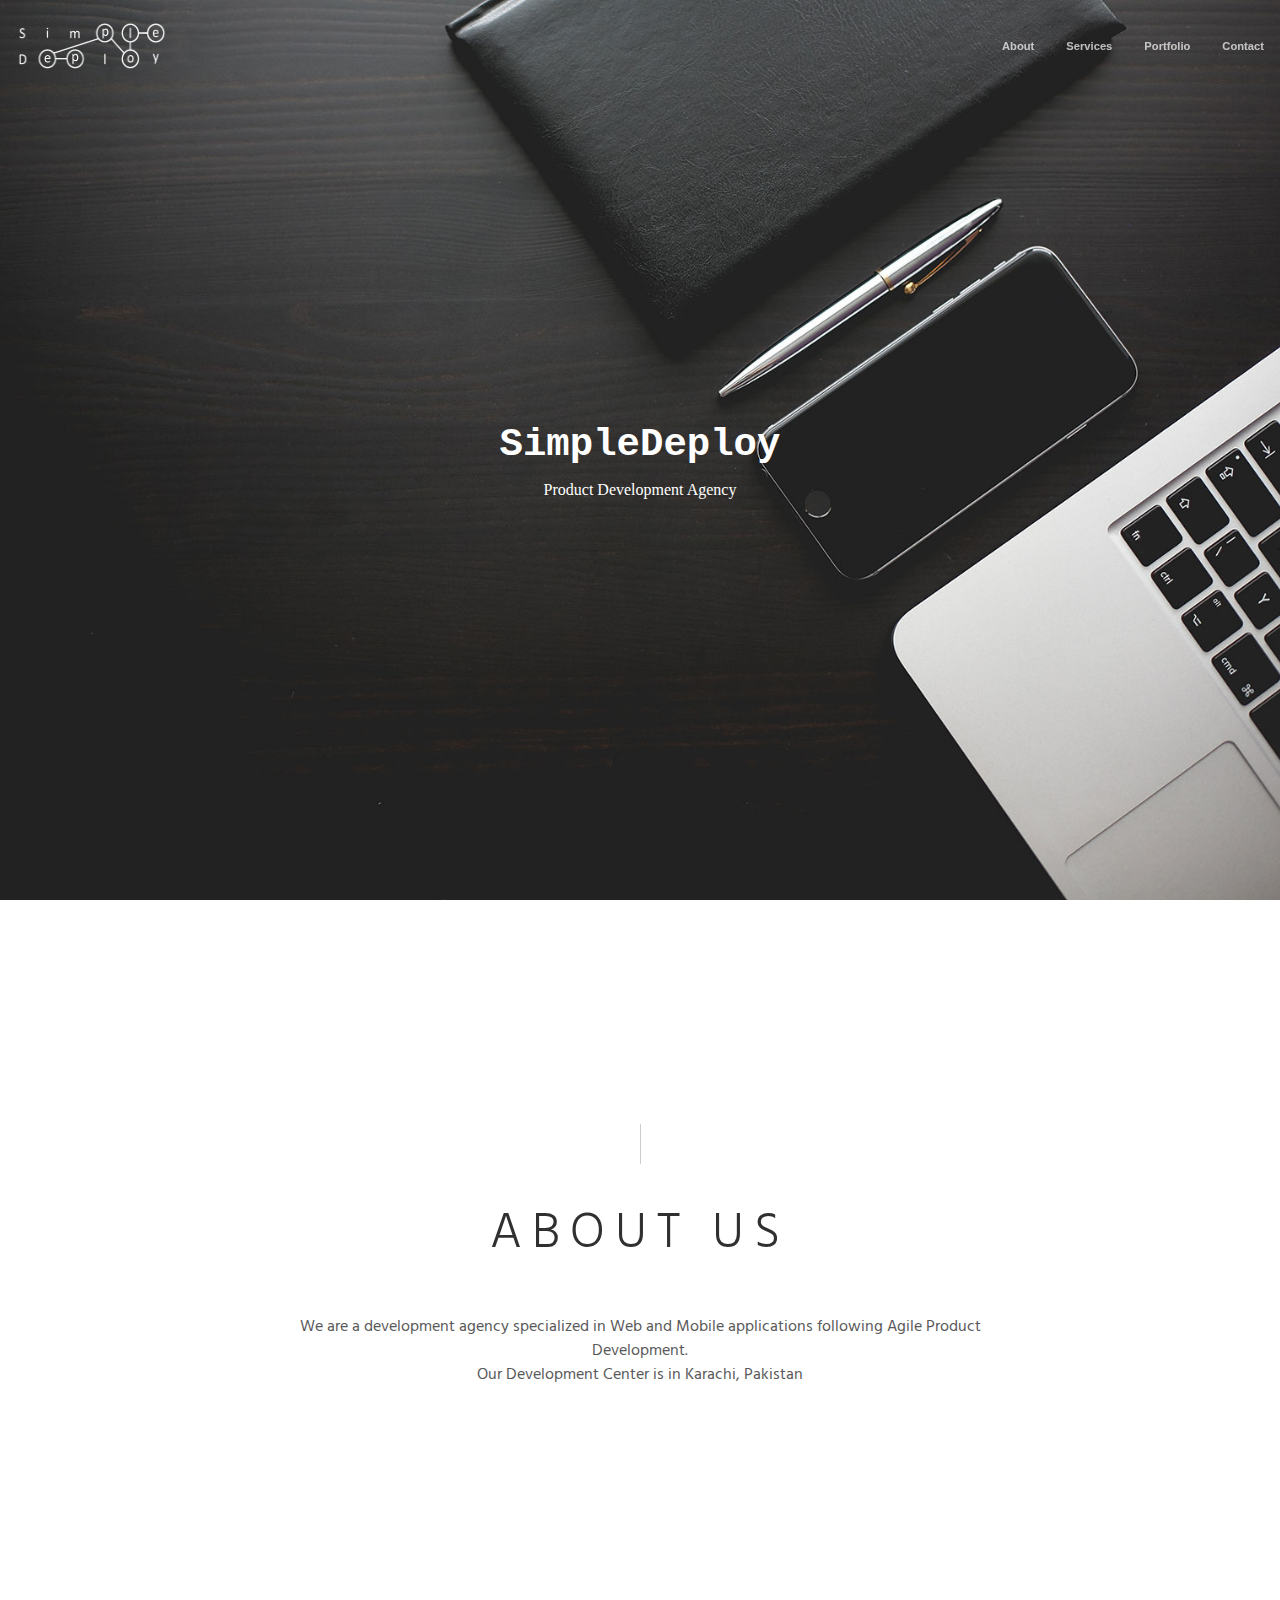
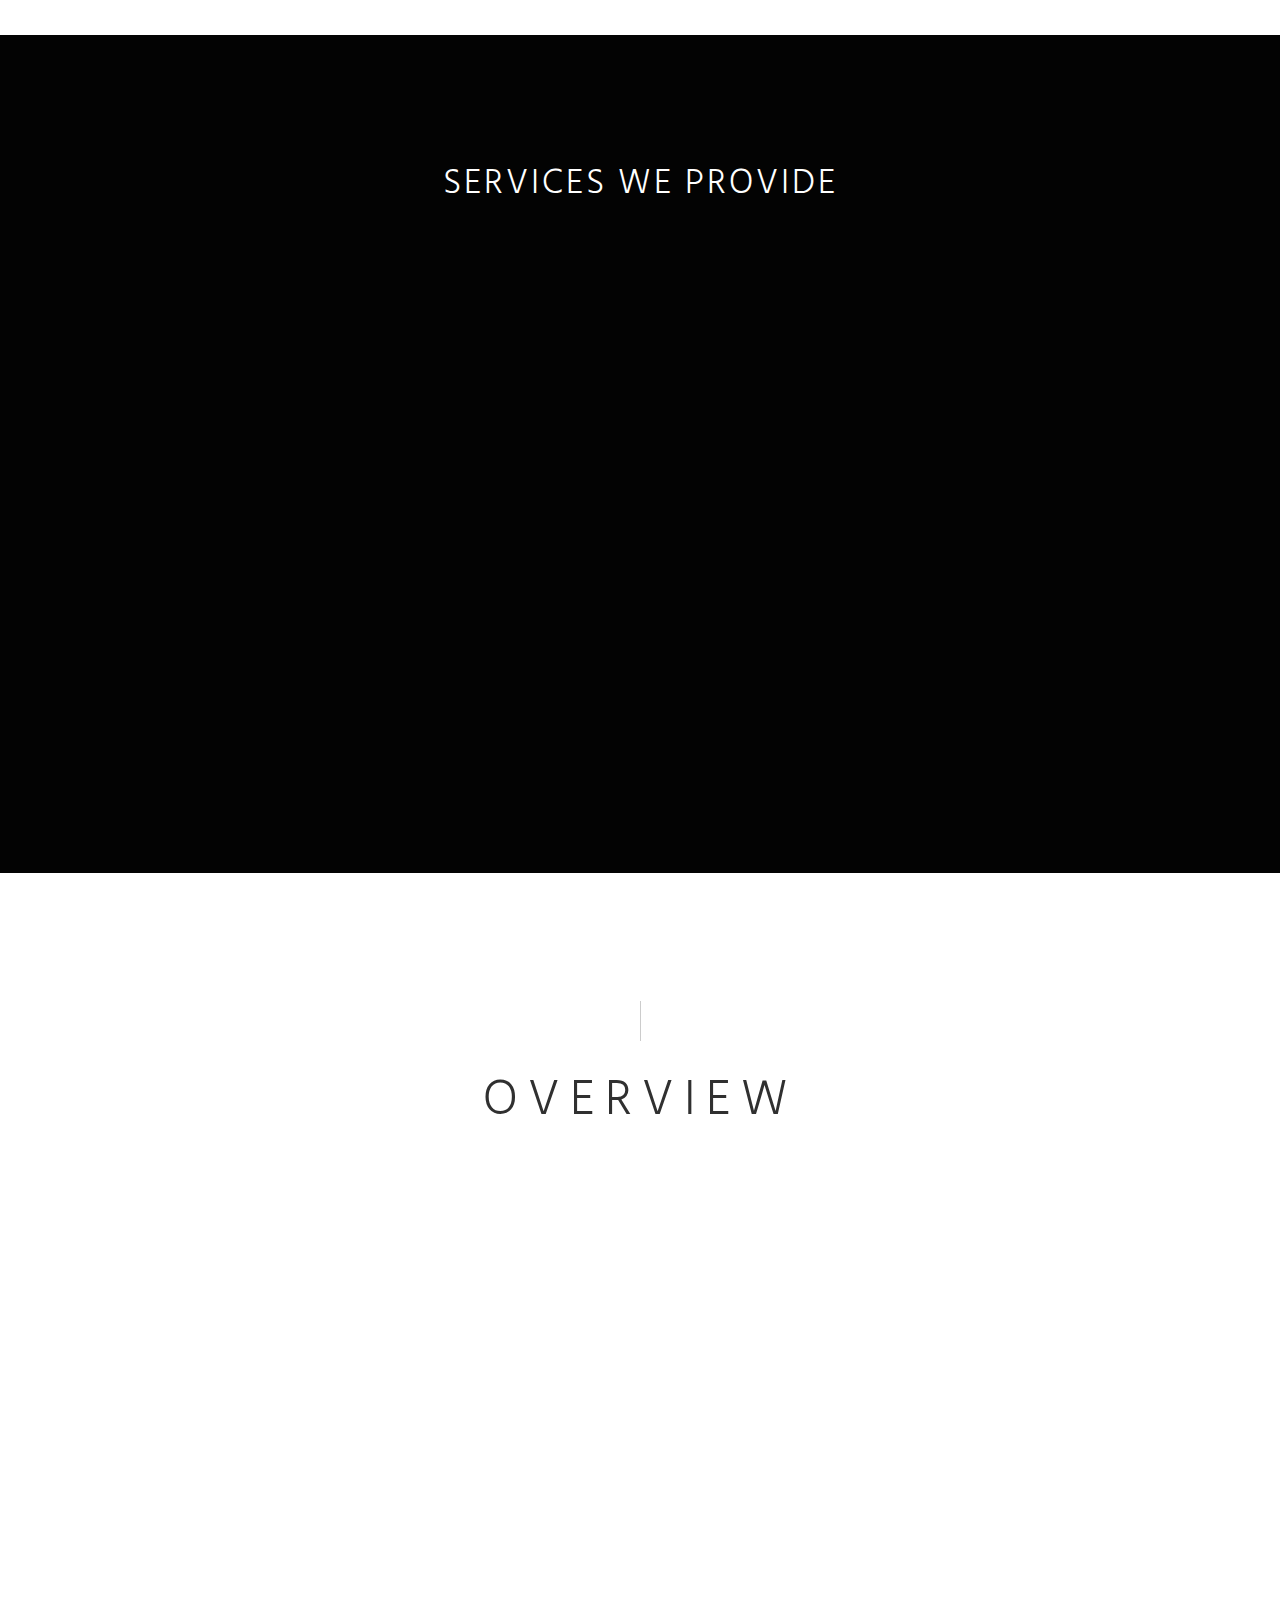
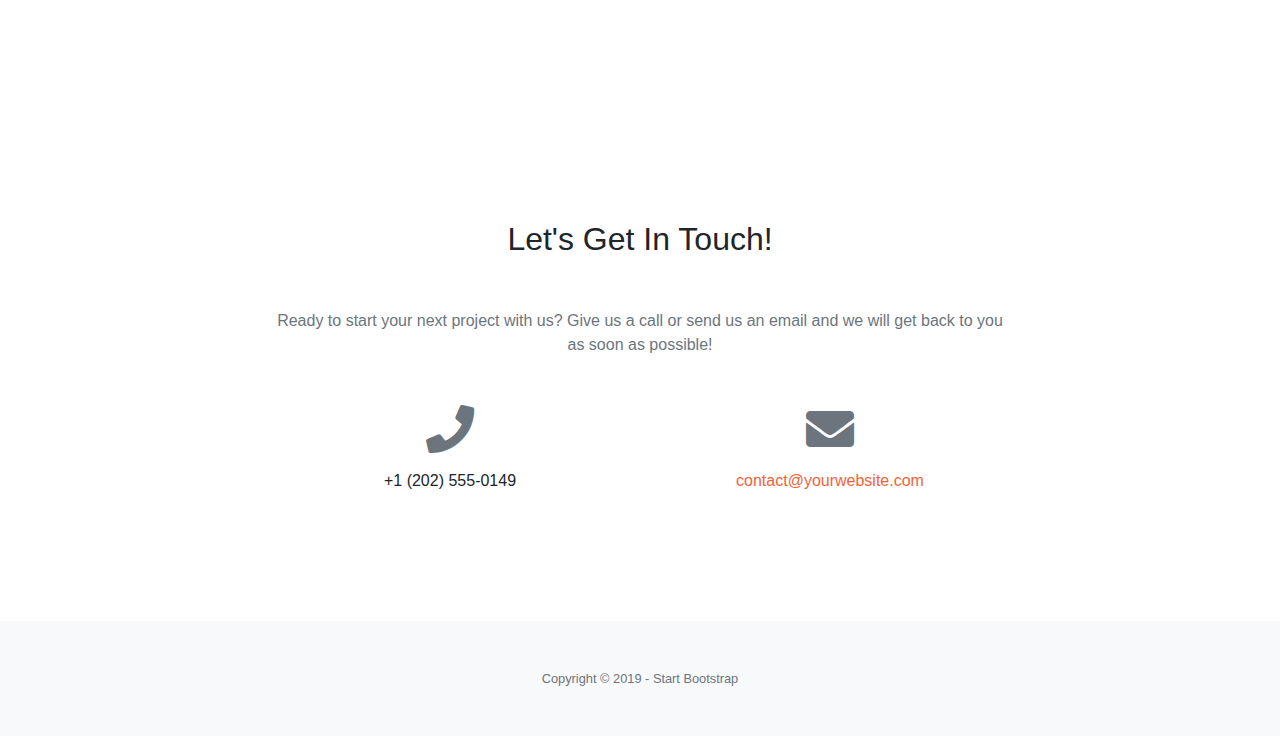
<file: index.html>
<!DOCTYPE html>
<html lang="en">

<head>

  <meta charset="utf-8">
  <meta name="viewport" content="width=device-width, initial-scale=1, shrink-to-fit=no">
  <meta name="description" content="">
  <meta name="author" content="">

  <title>SimpleDeploy -Creative Agency</title>

  <!-- Font Awesome Icons -->
  <link href="vendor/fontawesome-free/css/all.min.css" rel="stylesheet" type="text/css">

  <!-- Google Fonts -->
  <link href="https://fonts.googleapis.com/css?family=Hind:300,400,500&display=swap" rel="stylesheet">
  <link href="http://allfont.net/allfont.css?fonts=courier-new" rel="stylesheet" type="text/css" />
  <!-- Plugin CSS -->
  <link href="vendor/magnific-popup/magnific-popup.css" rel="stylesheet">

  <!-- Theme CSS - Includes Bootstrap -->
  <link href="css/creative.css" rel="stylesheet">
  <link rel="stylesheet" href="./css/animate.css">
  <link rel="stylesheet" href="./css/vivify.css">

  <!-- CDN -->
  <link href="https://unpkg.com/aos@2.3.1/dist/aos.css" rel="stylesheet">
   <!-- CDN -->
   <script src="https://unpkg.com/aos@2.3.1/dist/aos.js"></script>

</head>

<body id="page-top">

  <!-- Navigation -->
  <nav class="navbar navbar-expand-lg navbar-light fixed-top py-3" id="mainNav">
    <!-- <div class="container"> -->
      <a class="navbar-brand js-scroll-trigger" href="#page-top"><img src="./img/logo.png"  width="150" height="50" class="d-inline-block align-top"  alt="Simple Deploy"></a>
      <button class="navbar-toggler  navbar-toggler-right" type="button" data-toggle="collapse" data-target="#navbarResponsive" aria-controls="navbarResponsive" aria-expanded="false" aria-label="Toggle navigation">
        <span class="navbar-toggler-icon"></span>
      </button>
      <div class="collapse navbar-collapse" id="navbarResponsive">
        <ul class="navbar-nav ml-auto my-2 my-lg-0">
          <li class="nav-item">
            <a class="nav-link js-scroll-trigger" href="#about">About</a>
          </li>
          <li class="nav-item">
            <a class="nav-link js-scroll-trigger" href="#services">Services</a>
          </li>
          <li class="nav-item">
            <a class="nav-link js-scroll-trigger" href="#portfolio">Portfolio</a>
          </li>
          <li class="nav-item">
            <a class="nav-link js-scroll-trigger" href="#contact">Contact</a>
          </li>
        </ul>
      </div>
    <!-- </div> -->
  </nav>

  <!-- Masthead -->
  <header class="masthead">
    <div class="container h-100">
      <div class="row h-100 align-items-center justify-content-center text-center">
        <div class="col-lg-10 align-self-end">
          <h1 class=" text-white font-weight-bold main-heading-styling">SimpleDeploy</h1>
          <!-- <hr class="divider my-4"> -->
        </div>
        <div class="col-lg-8 align-self-baseline">
          <p class="text-white-75 font-weight-light mb-5 main-heading-text">Product Development Agency</p>
          <!-- <a class="btn btn-primary btn-xl js-scroll-trigger" href="#about">Find Out More</a> -->
        </div>
      </div>
    </div>
  </header>

  <!-- About Section -->
  <section class="page-section-aboutus light-color " id="about">
    <div class="container">
        <div class="uvc-heading-spacer "
         style="margin-bottom:40px;height:40px;width: 1px;"><span class="uvc-headings-line" style="border-style: solid; border-bottom-width: 40px; border-color: rgb(204, 204, 204); width: 1px; margin: 0px auto;"></span></div>
      <div class="row justify-content-center">
        <div class="col-lg-8 text-center">
          <h2 class="text-black text-heading-aboutus">About Us</h2>
          <hr class="divider light my-4">
          <div class="container-sub-text">
          <p class="text-aboutus-sub mb-4">We are a development agency specialized in Web and Mobile applications following Agile Product Development.
            <br />  Our Development Center is in Karachi, Pakistan
          </p>
        </div>
          <!-- <a class="btn btn-light btn-xl js-scroll-trigger" href="#services">Get Started!</a> -->
        </div>
      </div>
    </div>
  </section>

  <!-- Services Section -->
  <section class="page-section dark-color " id="services">
    <div class="container">
      <h2 class="text-center mt-0 services-heading ">Services we provide</h2>
      <div class="row">
        <div class="col-lg-4 col-md-6 text-center" data-aos="zoom-out">
          <div class="mt-5" >
            <!-- <i class="fas fa-4x fa-gem text-primary mb-4"></i> -->
            
            <img src="./img/ruby.svg" class="mb-6 services-icon"   alt="" >
            <h3 class="h4 mb-2 services-subheading ">Ruby On Rails</h3>
            <p class="text-muted mb-0 services-text">We have been using Ruby on Rails for building API web services using Ruby On Rails</p>
          </div>
        </div>
        <div class="col-lg-4 col-md-6 text-center" data-aos="zoom-out">
          <div class="mt-5">
            <!-- <i class="fas fa-4x fa-laptop-code text-primary mb-4"></i> -->
            <img src="./img/react.svg" class="mb-6 services-icon"  alt="">
            <h3 class="h4 mb-2 services-subheading">React.js</h3>
            <p class="text-muted mb-0 services-text">
                React.js helps us in building web and mobile applications with better user experience. React.js is incredibly fast and it lends to building reusable components.</p>
          </div>
        </div>
        <div class="col-lg-4 col-md-6 text-center" data-aos="zoom-out">
          <div class="mt-5">
            <!-- <i class="fas fa-4x fa-globe text-primary mb-4"></i> -->
            <img src="./img/reactnative.svg" style="height: 55px;"class="mb-4 services-icon"  alt="">
            <h3 class="h4 mb-2 services-subheading">React Native</h3>
            <p class="text-muted mb-0 services-text">
                React Native allows us to have a single codebase for both Android and iOS applications. It means our team can deliver features faster while reusing most of the components for both the platforms.
              </p>
          </div>
        </div>
      
      </div>
      <div class="row">
        <div class="col-lg-4 col-md-6 text-center" data-aos="zoom-out">
          <div class="mt-5">
            <!-- <i class="fas fa-4x fa-heart text-primary mb-4"></i> -->
            <img src="./img/depl2.png" class="mb-4 services-icon" alt="" >
            <h3 class="h4 mb-2 services-subheading" style="margin-top: 4px;">DevOps & Cloud</h3>
            <p class="text-muted mb-0 services-text">DevOps & Cloud, Robust Infrastructure as Code solutions for automated provisioning and scaling.</p>
          </div>
        </div>
        <div class="col-lg-4 col-md-6 text-center" data-aos="zoom-out" >
          <div class="mt-5">
            <!-- <i class="fas fa-4x fa-heart text-primary mb-4"></i> -->
            <img src="./img/uiux.png"  class="mb-4 services-icon" alt="" >
            <h3 class="h4 mb-2 services-subheading" style="margin-top: 4px;">UX/UI Design</h3>
            <p class="text-muted mb-0 services-text">Design effective products with elegant interfaces and delightful user experiences.</p>
          </div>
        </div>
        <div class="col-lg-4 col-md-6 text-center" data-aos="zoom-out">
          <div class="mt-5">
            <!-- <i class="fas fa-4x fa-heart text-primary mb-4"></i> -->
            <img src="./img/customrsoftware.png" class="mb-4 services-icon" alt="" >
            <h3 class="h4 mb-2 services-subheading" style="margin-top: 4px;"> Custom Software Development</h3>
            <p class="text-muted mb-0 services-text">Craft an end-to-end application with a complete cross-functional software team.</p>
          </div>
        </div>

       
      </div>
    </div>
  </section>

<!--Overview Section-->
<section class="page-section light-color text-black">

 <div class="uvc-heading-spacer "
         style="margin-bottom:30px;height:40px;width: 1px;"><span class="uvc-headings-line" style="border-style: solid; border-bottom-width: 40px; border-color: rgb(204, 204, 204); width: 1px; margin: 0px auto;"></span></div>
      <div class="row justify-content-center">
        <div class="col-lg-8 text-center">
          <h2 class="text-black text-heading-overview">Overview</h2>
          </div>
      </div>
  <div class="row" style="width: 60%;margin-bottom: 0px;margin-left: 20px;">
    <div class="col-lg-3 col-md-6 text-center" data-aos="zoom-out">
      <div class="mt-5" >
        <img src="./img/who.png" class=" services-icon"   alt="" >
        <hr  style="width: 100%;color:black !important;margin-left:0px;" />
        <h3 class="overview-heading text-uppercase">Ruby On Rails</h3>
        <p class="text-muted mb-0 overview-detail">Craft an end-to-end application with a complete cross-f</p>
      </div>
    </div>
    <div class="col-lg-3 col-md-6 text-center" data-aos="zoom-out">
      <div class="mt-5" >
        <img src="./img/who.png" class=" services-icon"   alt="" >
        <hr  style="width: 100%;color:black !important;margin-left:0px;" />
        <h3 class="overview-heading text-uppercase">Ruby On Rails</h3>
        <p class="text-muted mb-0 overview-detail">Craft an end-to-end application with a complete cross-f</p>
      </div>
    </div>
    <div class="col-lg-3 col-md-6 text-center" data-aos="zoom-out">
      <div class="mt-5" >
        <img src="./img/who.png" class=" services-icon"   alt="" >
        <hr  style="width: 100%;color:black !important;margin-left:0px;" />
        <h3 class="overview-heading text-uppercase">Ruby On Rails</h3>
        <p class="text-muted mb-0 overview-detail">Craft an end-to-end application with a complete cross-f</p>
      </div>
    </div>
    </div>
   <!-- <hr  style="width: 50%;color:black !important;margin-left:0px;" /> -->
   <!-- <div class="row" style="width: 60%;margin-bottom: 0px;margin-left: 20px">
    <div class="col-lg-3 col-md-6 text-center" data-aos="zoom-out">
      <div>
        <h3 class="overview-heading text-uppercase">Ruby On Rails</h3>
        <p class="text-muted mb-0 overview-detail">Craft an end-to-end application with a complete cross-f</p>
      </div>
    </div>
    <div class="col-lg-3 col-md-6 text-center" data-aos="zoom-out">
      <div>
        <h3 class="overview-heading text-uppercase">Ruby On Rails</h3>
        <p class="text-muted mb-0 overview-detail">Craft an end-to-end application with a complete cross-f</p>
      </div>
    </div>
    <div class="col-lg-3 col-md-6 text-center" data-aos="zoom-out">
      <div>
        <h3 class="overview-heading text-uppercase">Ruby On Rails</h3>
        <p class="text-muted mb-0 overview-detail">Craft an end-to-end application with a complete cross-f</p>
      </div>
    </div>
    </div> -->






    <div class="row" style="width: 60%;margin-bottom: 0px;margin-left: 50%;">
      <div class="col-lg-3 col-md-6 text-center" data-aos="zoom-out">
        <div class="mt-5" >
          <img src="./img/who.png" class=" services-icon"   alt="" >
          <hr  style="width: 100%;color:black !important;margin-left:0px;" />
          <h3 class="overview-heading text-uppercase">Ruby On Rails</h3>
        <p class="text-muted mb-0 overview-detail">Craft an end-to-end application with a complete cross-f</p>
        </div>
      </div>
      <div class="col-lg-3 col-md-6 text-center" data-aos="zoom-out">
        <div class="mt-5" >
          <img src="./img/who.png" class=" services-icon"   alt="" >
          <hr  style="width: 100%;color:black !important;margin-left:0px;" />
          <h3 class="overview-heading text-uppercase">Ruby On Rails</h3>
        <p class="text-muted mb-0 overview-detail">Craft an end-to-end application with a complete cross-f</p>
        </div>
      </div>
      <div class="col-lg-3 col-md-6 text-center" data-aos="zoom-out">
        <div class="mt-5" >
          <img src="./img/who.png" class=" services-icon"   alt="" >
          <hr  style="width: 100%;color:black !important;margin-left:0px;" />
          <h3 class="overview-heading text-uppercase">Ruby On Rails</h3>
        <p class="text-muted mb-0 overview-detail">Craft an end-to-end application with a complete cross-f</p>
        </div>
      </div>
      </div>
 
     <!-- <div class="row" style="width: 60%;margin-bottom: 0px;margin-left: 50%;">
      <div class="col-lg-3 col-md-6 text-center" data-aos="zoom-out">
        <div>
          <h3 class="overview-heading text-uppercase">Ruby On Rails</h3>
          <p class="text-muted mb-0 overview-detail">Craft an end-to-end application with a complete cross-f</p>
        </div>
      </div>
      <div class="col-lg-3 col-md-6 text-center" data-aos="zoom-out">
        <div>
          <h3 class="overview-heading text-uppercase">Ruby On Rails</h3>
          <p class="text-muted mb-0 overview-detail">Craft an end-to-end application with a complete cross-f</p>
        </div>
      </div>
      <div class="col-lg-3 col-md-6 text-center" data-aos="zoom-out">
        <div>
          <h3 class="overview-heading text-uppercase">Ruby On Rails</h3>
          <p class="text-muted mb-0 overview-detail">Craft an end-to-end application with a complete cross-f</p>
        </div>
      </div>
      </div> -->


</section>


  <!-- Contact Section -->
  <section class="page-section" id="contact">
    <div class="container">
      <div class="row justify-content-center">
        <div class="col-lg-8 text-center">
          <h2 class="mt-0">Let's Get In Touch!</h2>
          <hr class="divider my-4">
          <p class="text-muted mb-5">Ready to start your next project with us? Give us a call or send us an email and we will get back to you as soon as possible!</p>
        </div>
      </div>
      <div class="row">
        <div class="col-lg-4 ml-auto text-center mb-5 mb-lg-0">
          <i class="fas fa-phone fa-3x mb-3 text-muted"></i>
          <div>+1 (202) 555-0149</div>
        </div>
        <div class="col-lg-4 mr-auto text-center">
          <i class="fas fa-envelope fa-3x mb-3 text-muted"></i>
          <!-- Make sure to change the email address in anchor text AND the link below! -->
          <a class="d-block" href="mailto:contact@yourwebsite.com">contact@yourwebsite.com</a>
        </div>
      </div>
    </div>
  </section>

  <!-- Footer -->
  <footer class="bg-light py-5">
    <div class="container">
      <div class="small text-center text-muted">Copyright &copy; 2019 - Start Bootstrap</div>
    </div>
  </footer>

  <!-- Bootstrap core JavaScript -->
  <script src="vendor/jquery/jquery.min.js"></script>
  <script src="vendor/bootstrap/js/bootstrap.bundle.min.js"></script>

  <!-- Plugin JavaScript -->
  <script src="vendor/jquery-easing/jquery.easing.min.js"></script>
  <script src="vendor/magnific-popup/jquery.magnific-popup.min.js"></script>

  <!-- Custom scripts for this template -->
  <script src="js/creative.js"></script>

 

</body>

</html>
</file>
<file: css/vivify.css>
/*
Vivify
version: 1.0
Licensed under the MIT license - http://opensource.org/licenses/MIT

The MIT License

Permission is hereby granted, free of charge, to any person obtaining a copy
of this software and associated documentation files (the "Software"), to deal
in the Software without restriction, including without limitation the rights
to use, copy, modify, merge, publish, distribute, sublicense, and/or sell
copies of the Software, and to permit persons to whom the Software is
furnished to do so, subject to the following conditions:

The above copyright notice and this permission notice shall be included in
all copies or substantial portions of the Software.

THE SOFTWARE IS PROVIDED "AS IS", WITHOUT WARRANTY OF ANY KIND, EXPRESS OR
IMPLIED, INCLUDING BUT NOT LIMITED TO THE WARRANTIES OF MERCHANTABILITY,
FITNESS FOR A PARTICULAR PURPOSE AND NONINFRINGEMENT. IN NO EVENT SHALL THE
AUTHORS OR COPYRIGHT HOLDERS BE LIABLE FOR ANY CLAIM, DAMAGES OR OTHER
LIABILITY, WHETHER IN AN ACTION OF CONTRACT, TORT OR OTHERWISE, ARISING FROM,
OUT OF OR IN CONNECTION WITH THE SOFTWARE OR THE USE OR OTHER DEALINGS IN
THE SOFTWARE.
*/
/* 
    Copyright (c) 2017 Martin Knize.

*/
.vivify {
    -webkit-animation-duration: .8s;
    -webkit-animation-fill-mode: both;
    animation-duration: .8s;
    animation-fill-mode: both; }
  
  .infinite {
    -webkit-animation-iteration-count: infinite;
    animation-iteration-count: infinite; }
  
  .pulsate {
    -webkit-animation-name: pulsate;
    animation-name: pulsate;
    -webkit-transform-origin: center;
    transform-origin: center; }
  
  @keyframes pulsate {
    0% {
      -webkit-animation-timing-function: cubic-bezier(0.25, 0.46, 0.45, 0.94);
      animation-timing-function: cubic-bezier(0.25, 0.46, 0.45, 0.94);
      -webkit-transform: scale3d(1, 1, 1);
      transform: scale3d(1, 1, 1); }
    50% {
      -webkit-transform: scale3d(0.8, 0.8, 0.8);
      transform: scale3d(0.8, 0.8, 0.8); }
    100% {
      -webkit-animation-timing-function: cubic-bezier(0.895, 0.03, 0.685, 0.22);
      animation-timing-function: cubic-bezier(0.895, 0.03, 0.685, 0.22);
      -webkit-transform: scale3d(1, 1, 1);
      transform: scale3d(1, 1, 1); } }
  .blink {
    -webkit-animation-name: blink;
    animation-name: blink;
    -webkit-animation-timing-function: cubic-bezier(0.42, 0, 0.58, 1);
    animation-timing-function: cubic-bezier(0.42, 0, 0.58, 1);
    -webkit-animation-duration: 1s;
    animation-duration: 1s; }
  
  @keyframes blink {
    0% {
      opacity: 1; }
    25% {
      opacity: 0; }
    50% {
      opacity: 1; }
    75% {
      opacity: 0; }
    100% {
      opacity: 1; } }
  .hitLeft {
    -webkit-animation-name: hitLeft;
    animation-name: hitLeft;
    -webkit-backface-visibility: hidden;
    backface-visibility: hidden; }
  
  @keyframes hitLeft {
    0% {
      -webkit-animation-timing-function: cubic-bezier(0.23, 1, 0.32, 1);
      animation-timing-function: cubic-bezier(0.23, 1, 0.32, 1);
      -webkit-transform: translateX(0);
      transform: translateX(0); }
    40% {
      -webkit-animation-timing-function: cubic-bezier(0.47, 0, 0.745, 0.715);
      animation-timing-function: cubic-bezier(0.47, 0, 0.745, 0.715);
      -webkit-transform: translateX(20px) rotate(4deg);
      transform: translateX(20px) rotate(4deg); } }
  .hitRight {
    -webkit-animation-name: hitRight;
    animation-name: hitRight;
    -webkit-backface-visibility: hidden;
    backface-visibility: hidden; }
  
  @keyframes hitRight {
    0% {
      -webkit-animation-timing-function: cubic-bezier(0.23, 1, 0.32, 1);
      animation-timing-function: cubic-bezier(0.23, 1, 0.32, 1);
      -webkit-transform: translateX(0);
      transform: translateX(0); }
    40% {
      -webkit-animation-timing-function: cubic-bezier(0.47, 0, 0.745, 0.715);
      animation-timing-function: cubic-bezier(0.47, 0, 0.745, 0.715);
      -webkit-transform: translateX(-20px) rotate(-4deg);
      transform: translateX(-20px) rotate(-4deg); } }
  .shake {
    -webkit-animation-name: shake;
    animation-name: shake;
    -webkit-animation-duration: 1s;
    animation-duration: 1s;
    -webkit-animation-timing-function: cubic-bezier(0.42, 0, 0.58, 1);
    animation-timing-function: cubic-bezier(0.42, 0, 0.58, 1); }
  
  @keyframes shake {
    10% {
      -webkit-transform: translateX(-10px);
      transform: translateX(-10px); }
    20% {
      -webkit-transform: translateX(10px);
      transform: translateX(10px); }
    30% {
      -webkit-transform: translateX(-10px);
      transform: translateX(-10px); }
    40% {
      -webkit-transform: translateX(10px);
      transform: translateX(10px); }
    50% {
      -webkit-transform: translateX(-10px);
      transform: translateX(-10px); }
    60% {
      -webkit-transform: translateX(10px);
      transform: translateX(10px); }
    70% {
      -webkit-transform: translateX(-10px);
      transform: translateX(-10px); }
    80% {
      -webkit-transform: translateX(10px);
      transform: translateX(10px); }
    90% {
      -webkit-transform: translateX(-10px);
      transform: translateX(-10px); } }
  .ball {
    -webkit-animation-name: ball;
    animation-name: ball;
    -webkit-animation-duration: 2s;
    animation-duration: 2s; }
  
  @keyframes ball {
    0% {
      -webkit-animation-timing-function: cubic-bezier(0.175, 0.885, 0.32, 1.275);
      animation-timing-function: cubic-bezier(0.175, 0.885, 0.32, 1.275);
      -webkit-transform: translate3d(0, 0, 0);
      transform: translate3d(0, 0, 0); }
    20% {
      -webkit-animation-timing-function: cubic-bezier(0.42, 0, 1, 1);
      animation-timing-function: cubic-bezier(0.42, 0, 1, 1);
      -webkit-transform: translate3d(0, -100px, 0);
      transform: translate3d(0, -100px, 0); }
    40% {
      -webkit-animation-timing-function: cubic-bezier(0, 0, 0.58, 1);
      animation-timing-function: cubic-bezier(0, 0, 0.58, 1);
      -webkit-transform: translate3d(0, 0, 0);
      transform: translate3d(0, 0, 0); }
    60% {
      -webkit-animation-timing-function: cubic-bezier(0.42, 0, 1, 1);
      animation-timing-function: cubic-bezier(0.42, 0, 1, 1);
      -webkit-transform: translate3d(0, -30px, 0);
      transform: translate3d(0, -30px, 0); }
    75% {
      -webkit-animation-timing-function: cubic-bezier(0, 0, 0.58, 1);
      animation-timing-function: cubic-bezier(0, 0, 0.58, 1);
      -webkit-transform: translate3d(0, 0, 0);
      transform: translate3d(0, 0, 0); }
    85% {
      -webkit-animation-timing-function: cubic-bezier(0.42, 0, 1, 1);
      animation-timing-function: cubic-bezier(0.42, 0, 1, 1);
      -webkit-transform: translate3d(0, -15px, 0);
      transform: translate3d(0, -15px, 0); }
    100% {
      -webkit-animation-timing-function: cubic-bezier(0.42, 0, 0.58, 1);
      animation-timing-function: cubic-bezier(0.42, 0, 0.58, 1);
      -webkit-transform: translate3d(0, 0, 0);
      transform: translate3d(0, 0, 0); } }
  .pullUp {
    -webkit-animation-name: pullUp;
    animation-name: pullUp;
    -webkit-backface-visibility: hidden;
    backface-visibility: hidden; }
  
  @keyframes pullUp {
    0% {
      -webkit-transform: scale3d(0, 0, 0);
      transform: scale3d(0, 0, 0); }
    30% {
      -webkit-animation-timing-function: cubic-bezier(0.215, 0.61, 0.355, 1);
      animation-timing-function: cubic-bezier(0.215, 0.61, 0.355, 1);
      -webkit-transform: scale3d(1, 0, 1);
      transform: scale3d(1, 0, 1);
      -webkit-transform-origin: center bottom;
      transform-origin: center bottom; }
    100% {
      -webkit-animation-timing-function: cubic-bezier(0.755, 0.05, 0.855, 0.06);
      animation-timing-function: cubic-bezier(0.755, 0.05, 0.855, 0.06);
      -webkit-transform: scale3d(1, 1, 1);
      transform: scale3d(1, 1, 1); } }
  .pullDown {
    -webkit-animation-name: pullDown;
    animation-name: pullDown;
    -webkit-backface-visibility: hidden;
    backface-visibility: hidden; }
  
  @keyframes pullDown {
    0% {
      -webkit-transform: scale3d(0, 0, 0);
      transform: scale3d(0, 0, 0); }
    50% {
      -webkit-animation-timing-function: cubic-bezier(0.215, 0.61, 0.355, 1);
      animation-timing-function: cubic-bezier(0.215, 0.61, 0.355, 1);
      -webkit-transform: scale3d(1, 0, 1);
      transform: scale3d(1, 0, 1);
      -webkit-transform-origin: center top;
      transform-origin: center top; }
    100% {
      -webkit-animation-timing-function: cubic-bezier(0.755, 0.05, 0.855, 0.06);
      animation-timing-function: cubic-bezier(0.755, 0.05, 0.855, 0.06);
      -webkit-transform: scale3d(1, 1, 1);
      transform: scale3d(1, 1, 1); } }
  .pullLeft {
    -webkit-animation-name: pullLeft;
    animation-name: pullLeft;
    -webkit-backface-visibility: hidden;
    backface-visibility: hidden; }
  
  @keyframes pullLeft {
    0% {
      -webkit-transform: scale3d(0, 1, 1);
      transform: scale3d(0, 1, 1); }
    50% {
      -webkit-animation-timing-function: cubic-bezier(0.215, 0.61, 0.355, 1);
      animation-timing-function: cubic-bezier(0.215, 0.61, 0.355, 1);
      -webkit-transform: scale3d(0, 1, 1);
      transform: scale3d(0, 1, 1);
      -webkit-transform-origin: center left;
      transform-origin: center left; }
    100% {
      -webkit-animation-timing-function: cubic-bezier(0.755, 0.05, 0.855, 0.06);
      animation-timing-function: cubic-bezier(0.755, 0.05, 0.855, 0.06);
      -webkit-transform: scale3d(1, 1, 1);
      transform: scale3d(1, 1, 1); } }
  .pullRight {
    -webkit-animation-name: pullRight;
    animation-name: pullRight;
    -webkit-backface-visibility: hidden;
    backface-visibility: hidden; }
  
  @keyframes pullRight {
    0% {
      -webkit-transform: scale3d(0, 1, 1);
      transform: scale3d(0, 1, 1); }
    50% {
      -webkit-animation-timing-function: cubic-bezier(0.215, 0.61, 0.355, 1);
      animation-timing-function: cubic-bezier(0.215, 0.61, 0.355, 1);
      -webkit-transform: scale3d(0, 1, 1);
      transform: scale3d(0, 1, 1);
      -webkit-transform-origin: center right;
      transform-origin: center right; }
    100% {
      -webkit-animation-timing-function: cubic-bezier(0.755, 0.05, 0.855, 0.06);
      animation-timing-function: cubic-bezier(0.755, 0.05, 0.855, 0.06);
      -webkit-transform: scale3d(1, 1, 1);
      transform: scale3d(1, 1, 1); } }
  .jumpInLeft {
    -webkit-animation-name: jumpInLeft;
    animation-name: jumpInLeft;
    -webkit-animation-timing-function: cubic-bezier(0.25, 0.46, 0.45, 0.94);
    animation-timing-function: cubic-bezier(0.25, 0.46, 0.45, 0.94);
    -webkit-backface-visibility: hidden;
    backface-visibility: hidden; }
  
  @keyframes jumpInLeft {
    0% {
      opacity: 0;
      -webkit-transform: scale3d(0.5, 0.5, 0.5) rotate(-90deg);
      transform: scale3d(0.5, 0.5, 0.5) rotate(-90deg); }
    50% {
      opacity: 1;
      -webkit-transform: scale3d(1.2, 1.2, 1.2) rotate(10deg);
      transform: scale3d(1.2, 1.2, 1.2) rotate(10deg); }
    70% {
      -webkit-transform: scale3d(0.9, 0.9, 0.9) rotate(-5deg);
      transform: scale3d(0.9, 0.9, 0.9) rotate(-5deg); }
    90% {
      -webkit-transform: scale3d(1, 1, 1) rotate(0deg);
      transform: scale3d(1, 1, 1) rotate(0deg); } }
  .jumpInRight {
    -webkit-animation-name: jumpInRight;
    animation-name: jumpInRight;
    -webkit-animation-timing-function: cubic-bezier(0.25, 0.46, 0.45, 0.94);
    animation-timing-function: cubic-bezier(0.25, 0.46, 0.45, 0.94);
    -webkit-backface-visibility: hidden;
    backface-visibility: hidden; }
  
  @keyframes jumpInRight {
    0% {
      opacity: 0;
      -webkit-transform: scale3d(0.5, 0.5, 0.5) rotate(90deg);
      transform: scale3d(0.5, 0.5, 0.5) rotate(90deg); }
    50% {
      opacity: 1;
      -webkit-transform: scale3d(1.2, 1.2, 1.2) rotate(-10deg);
      transform: scale3d(1.2, 1.2, 1.2) rotate(-10deg); }
    70% {
      -webkit-transform: scale3d(0.9, 0.9, 0.9) rotate(5deg);
      transform: scale3d(0.9, 0.9, 0.9) rotate(5deg); }
    90% {
      -webkit-transform: scale3d(1, 1, 1) rotate(0deg);
      transform: scale3d(1, 1, 1) rotate(0deg); } }
  .jumpOutRight {
    -webkit-animation-name: jumpOutRight;
    animation-name: jumpOutRight;
    -webkit-animation-timing-function: cubic-bezier(0.25, 0.46, 0.45, 0.94);
    animation-timing-function: cubic-bezier(0.25, 0.46, 0.45, 0.94);
    -webkit-backface-visibility: hidden;
    backface-visibility: hidden; }
  
  @keyframes jumpOutRight {
    0% {
      -webkit-transform: scale3d(1, 1, 1) rotate(0deg);
      transform: scale3d(1, 1, 1) rotate(0deg); }
    30% {
      -webkit-transform: scale3d(0.9, 0.9, 0.9) rotate(5deg);
      transform: scale3d(0.9, 0.9, 0.9) rotate(5deg); }
    70% {
      opacity: 1;
      -webkit-transform: scale3d(1.2, 1.2, 1.2) rotate(-10deg);
      transform: scale3d(1.2, 1.2, 1.2) rotate(-10deg); }
    100% {
      opacity: 0;
      -webkit-transform: scale3d(0.5, 0.5, 0.5) rotate(90deg);
      transform: scale3d(0.5, 0.5, 0.5) rotate(90deg); } }
  .jumpOutLeft {
    -webkit-animation-name: jumpOutLeft;
    animation-name: jumpOutLeft;
    -webkit-animation-timing-function: cubic-bezier(0.25, 0.46, 0.45, 0.94);
    animation-timing-function: cubic-bezier(0.25, 0.46, 0.45, 0.94);
    -webkit-backface-visibility: hidden;
    backface-visibility: hidden; }
  
  @keyframes jumpOutLeft {
    0% {
      -webkit-transform: scale3d(1, 1, 1) rotate(0deg);
      transform: scale3d(1, 1, 1) rotate(0deg); }
    30% {
      -webkit-transform: scale3d(0.9, 0.9, 0.9) rotate(-5deg);
      transform: scale3d(0.9, 0.9, 0.9) rotate(-5deg); }
    70% {
      opacity: 1;
      -webkit-transform: scale3d(1.2, 1.2, 1.2) rotate(10deg);
      transform: scale3d(1.2, 1.2, 1.2) rotate(10deg); }
    100% {
      opacity: 0;
      -webkit-transform: scale3d(0.5, 0.5, 0.5) rotate(-90deg);
      transform: scale3d(0.5, 0.5, 0.5) rotate(-90deg); } }
  .rollInLeft {
    -webkit-animation-name: rollInLeft;
    animation-name: rollInLeft;
    -webkit-animation-duration: 0.9s;
    animation-duration: 0.9s;
    -webkit-backface-visibility: hidden;
    backface-visibility: hidden; }
  
  @keyframes rollInLeft {
    0% {
      -webkit-animation-timing-function: cubic-bezier(0.25, 0.46, 0.45, 0.94);
      animation-timing-function: cubic-bezier(0.25, 0.46, 0.45, 0.94);
      -webkit-transform: translateX(-400px) rotate(445deg);
      transform: translateX(-400px) rotate(445deg);
      opacity: 0; }
    30% {
      opacity: 1; }
    50% {
      -webkit-transform: translateX(20px) rotate(20deg);
      transform: translateX(20px) rotate(20deg); }
    100% {
      -webkit-animation-timing-function: cubic-bezier(0.455, 0.03, 0.515, 0.955);
      animation-timing-function: cubic-bezier(0.455, 0.03, 0.515, 0.955);
      -webkit-transform: translateX(0) rotate(0deg);
      transform: translateX(0) rotate(0deg); } }
  .rollInRight {
    -webkit-animation-name: rollInRight;
    animation-name: rollInRight;
    -webkit-animation-duration: 0.9s;
    animation-duration: 0.9s;
    -webkit-backface-visibility: hidden;
    backface-visibility: hidden; }
  
  @keyframes rollInRight {
    0% {
      -webkit-animation-timing-function: cubic-bezier(0.25, 0.46, 0.45, 0.94);
      animation-timing-function: cubic-bezier(0.25, 0.46, 0.45, 0.94);
      -webkit-transform: translateX(400px) rotate(-445deg);
      transform: translateX(400px) rotate(-445deg);
      opacity: 0; }
    30% {
      opacity: 1; }
    50% {
      -webkit-transform: translateX(-20px) rotate(-20deg);
      transform: translateX(-20px) rotate(-20deg); }
    100% {
      -webkit-animation-timing-function: cubic-bezier(0.455, 0.03, 0.515, 0.955);
      animation-timing-function: cubic-bezier(0.455, 0.03, 0.515, 0.955);
      -webkit-transform: translateX(0) rotate(0deg);
      transform: translateX(0) rotate(0deg); } }
  .rollInTop {
    -webkit-animation-name: rollInTop;
    animation-name: rollInTop;
    -webkit-animation-duration: 0.9s;
    animation-duration: 0.9s;
    -webkit-backface-visibility: hidden;
    backface-visibility: hidden; }
  
  @keyframes rollInTop {
    0% {
      -webkit-animation-timing-function: cubic-bezier(0.25, 0.46, 0.45, 0.94);
      animation-timing-function: cubic-bezier(0.25, 0.46, 0.45, 0.94);
      -webkit-transform: translateY(-400px) rotate(-445deg);
      transform: translateY(-400px) rotate(-445deg);
      opacity: 0; }
    30% {
      opacity: 1; }
    50% {
      -webkit-transform: translateY(20px) rotate(-20deg);
      transform: translateY(20px) rotate(-20deg); }
    100% {
      -webkit-animation-timing-function: cubic-bezier(0.455, 0.03, 0.515, 0.955);
      animation-timing-function: cubic-bezier(0.455, 0.03, 0.515, 0.955);
      -webkit-transform: translateY(0) rotate(0deg);
      transform: translateY(0) rotate(0deg); } }
  .rollInBottom {
    -webkit-animation-name: rollInBottom;
    animation-name: rollInBottom;
    -webkit-animation-duration: 0.9s;
    animation-duration: 0.9s;
    -webkit-backface-visibility: hidden;
    backface-visibility: hidden; }
  
  @keyframes rollInBottom {
    0% {
      -webkit-animation-timing-function: cubic-bezier(0.25, 0.46, 0.45, 0.94);
      animation-timing-function: cubic-bezier(0.25, 0.46, 0.45, 0.94);
      -webkit-transform: translateY(400px) rotate(-445deg);
      transform: translateY(400px) rotate(-445deg);
      opacity: 0; }
    30% {
      opacity: 1; }
    50% {
      -webkit-transform: translateY(-20px) rotate(-20deg);
      transform: translateY(-20px) rotate(-20deg); }
    100% {
      -webkit-animation-timing-function: cubic-bezier(0.455, 0.03, 0.515, 0.955);
      animation-timing-function: cubic-bezier(0.455, 0.03, 0.515, 0.955);
      -webkit-transform: translateY(0) rotate(0deg);
      transform: translateY(0) rotate(0deg); } }
  .rollOutLeft {
    -webkit-animation-name: rollOutLeft;
    animation-name: rollOutLeft;
    -webkit-animation-duration: 0.9s;
    animation-duration: 0.9s;
    -webkit-backface-visibility: hidden;
    backface-visibility: hidden; }
  
  @keyframes rollOutLeft {
    0% {
      opacity: 1;
      -webkit-animation-timing-function: cubic-bezier(0.455, 0.03, 0.515, 0.955);
      animation-timing-function: cubic-bezier(0.455, 0.03, 0.515, 0.955);
      -webkit-transform: translateX(0) rotate(0deg);
      transform: translateX(0) rotate(0deg); }
    40% {
      opacity: 1;
      -webkit-transform: translateX(20px) rotate(-20deg);
      transform: translateX(20px) rotate(-20deg); }
    100% {
      opacity: 0;
      -webkit-animation-timing-function: cubic-bezier(0.25, 0.46, 0.45, 0.94);
      animation-timing-function: cubic-bezier(0.25, 0.46, 0.45, 0.94);
      -webkit-transform: translateX(-400px) rotate(-445deg);
      transform: translateX(-400px) rotate(-445deg); } }
  .rollOutRight {
    -webkit-animation-name: rollOutRight;
    animation-name: rollOutRight;
    -webkit-animation-duration: 0.9s;
    animation-duration: 0.9s;
    -webkit-backface-visibility: hidden;
    backface-visibility: hidden; }
  
  @keyframes rollOutRight {
    0% {
      opacity: 1;
      -webkit-animation-timing-function: cubic-bezier(0.455, 0.03, 0.515, 0.955);
      animation-timing-function: cubic-bezier(0.455, 0.03, 0.515, 0.955);
      -webkit-transform: translateX(0) rotate(0deg);
      transform: translateX(0) rotate(0deg); }
    40% {
      opacity: 1;
      -webkit-transform: translateX(-20px) rotate(20deg);
      transform: translateX(-20px) rotate(20deg); }
    100% {
      opacity: 0;
      -webkit-animation-timing-function: cubic-bezier(0.25, 0.46, 0.45, 0.94);
      animation-timing-function: cubic-bezier(0.25, 0.46, 0.45, 0.94);
      -webkit-transform: translateX(400px) rotate(445deg);
      transform: translateX(400px) rotate(445deg); } }
  .rollOutTop {
    -webkit-animation-name: rollOutTop;
    animation-name: rollOutTop;
    -webkit-animation-duration: 0.9s;
    animation-duration: 0.9s;
    -webkit-backface-visibility: hidden;
    backface-visibility: hidden; }
  
  @keyframes rollOutTop {
    0% {
      opacity: 1;
      -webkit-animation-timing-function: cubic-bezier(0.455, 0.03, 0.515, 0.955);
      animation-timing-function: cubic-bezier(0.455, 0.03, 0.515, 0.955);
      -webkit-transform: translateY(0) rotate(0deg);
      transform: translateY(0) rotate(0deg); }
    40% {
      opacity: 1;
      -webkit-transform: translateY(20px) rotate(20deg);
      transform: translateY(20px) rotate(20deg); }
    100% {
      opacity: 0;
      -webkit-animation-timing-function: cubic-bezier(0.25, 0.46, 0.45, 0.94);
      animation-timing-function: cubic-bezier(0.25, 0.46, 0.45, 0.94);
      -webkit-transform: translateY(-400px) rotate(445deg);
      transform: translateY(-400px) rotate(445deg); } }
  .rollOutBottom {
    -webkit-animation-name: rollOutBottom;
    animation-name: rollOutBottom;
    -webkit-animation-duration: 0.9s;
    animation-duration: 0.9s;
    -webkit-backface-visibility: hidden;
    backface-visibility: hidden; }
  
  @keyframes rollOutBottom {
    0% {
      opacity: 1;
      -webkit-animation-timing-function: cubic-bezier(0.455, 0.03, 0.515, 0.955);
      animation-timing-function: cubic-bezier(0.455, 0.03, 0.515, 0.955);
      -webkit-transform: translateY(0) rotate(0deg);
      transform: translateY(0) rotate(0deg); }
    40% {
      opacity: 1;
      -webkit-transform: translateY(-20px) rotate(-20deg);
      transform: translateY(-20px) rotate(-20deg); }
    100% {
      opacity: 0;
      -webkit-animation-timing-function: cubic-bezier(0.25, 0.46, 0.45, 0.94);
      animation-timing-function: cubic-bezier(0.25, 0.46, 0.45, 0.94);
      -webkit-transform: translateY(400px) rotate(-445deg);
      transform: translateY(400px) rotate(-445deg); } }
  .popIn {
    -webkit-animation-name: popIn;
    animation-name: popIn;
    -webkit-animation-duration: 1s;
    animation-duration: 1s; }
  
  @keyframes popIn {
    0% {
      -webkit-transform: scale3d(0, 0, 0);
      transform: scale3d(0, 0, 0);
      opacity: 0; }
    20% {
      opacity: 1; }
    40% {
      -webkit-animation-timing-function: cubic-bezier(0.47, 0, 0.745, 0.715);
      animation-timing-function: cubic-bezier(0.47, 0, 0.745, 0.715);
      -webkit-transform: scale3d(1.08, 1.08, 1.08);
      transform: scale3d(1.08, 1.08, 1.08); }
    60% {
      -webkit-animation-timing-function: cubic-bezier(0.42, 0, 0.58, 1);
      animation-timing-function: cubic-bezier(0.42, 0, 0.58, 1);
      -webkit-transform: scale3d(1, 1, 1);
      transform: scale3d(1, 1, 1); }
    80% {
      -webkit-animation-timing-function: cubic-bezier(0.42, 0, 0.58, 1);
      animation-timing-function: cubic-bezier(0.42, 0, 0.58, 1);
      -webkit-transform: scale3d(1.03, 1.03, 1.03);
      transform: scale3d(1.03, 1.03, 1.03); }
    100% {
      -webkit-animation-timing-function: cubic-bezier(0.25, 0.46, 0.45, 0.94);
      animation-timing-function: cubic-bezier(0.25, 0.46, 0.45, 0.94);
      -webkit-transform: scale3d(1, 1, 1);
      transform: scale3d(1, 1, 1); } }
  .popInLeft {
    -webkit-animation-name: popInLeft;
    animation-name: popInLeft;
    -webkit-animation-duration: 1s;
    animation-duration: 1s; }
  
  @keyframes popInLeft {
    0% {
      opacity: 0;
      -webkit-transform: translate3d(-200px, 0, 0) scale3d(0.1, 0.1, 0.1);
      transform: translate3d(-200px, 0, 0) scale3d(0.1, 0.1, 0.1); }
    40% {
      opacity: 1;
      -webkit-transform: translate3d(0, 0, 0) scale3d(1.08, 1.08, 1.08);
      transform: translate3d(0, 0, 0) scale3d(1.08, 1.08, 1.08);
      -webkit-animation-timing-function: cubic-bezier(0.47, 0, 0.745, 0.715);
      animation-timing-function: cubic-bezier(0.47, 0, 0.745, 0.715); }
    60% {
      -webkit-animation-timing-function: cubic-bezier(0.42, 0, 0.58, 1);
      animation-timing-function: cubic-bezier(0.42, 0, 0.58, 1);
      -webkit-transform: scale3d(1, 1, 1);
      transform: scale3d(1, 1, 1); }
    80% {
      -webkit-animation-timing-function: cubic-bezier(0.42, 0, 0.58, 1);
      animation-timing-function: cubic-bezier(0.42, 0, 0.58, 1);
      -webkit-transform: scale3d(1.03, 1.03, 1.03);
      transform: scale3d(1.03, 1.03, 1.03); }
    100% {
      -webkit-animation-timing-function: cubic-bezier(0.25, 0.46, 0.45, 0.94);
      animation-timing-function: cubic-bezier(0.25, 0.46, 0.45, 0.94);
      -webkit-transform: scale3d(1, 1, 1);
      transform: scale3d(1, 1, 1); } }
  .popInRight {
    -webkit-animation-name: popInRight;
    animation-name: popInRight;
    -webkit-animation-duration: 1s;
    animation-duration: 1s; }
  
  @keyframes popInRight {
    0% {
      -webkit-transform: translate3d(200px, 0, 0) scale3d(0.1, 0.1, 0.1);
      transform: translate3d(200px, 0, 0) scale3d(0.1, 0.1, 0.1);
      opacity: 0; }
    40% {
      opacity: 1;
      -webkit-animation-timing-function: cubic-bezier(0.47, 0, 0.745, 0.715);
      animation-timing-function: cubic-bezier(0.47, 0, 0.745, 0.715);
      -webkit-transform: translate3d(0, 0, 0) scale3d(1.08, 1.08, 1.08);
      transform: translate3d(0, 0, 0) scale3d(1.08, 1.08, 1.08); }
    60% {
      -webkit-animation-timing-function: cubic-bezier(0.42, 0, 0.58, 1);
      animation-timing-function: cubic-bezier(0.42, 0, 0.58, 1);
      -webkit-transform: scale3d(1, 1, 1);
      transform: scale3d(1, 1, 1); }
    80% {
      -webkit-animation-timing-function: cubic-bezier(0.42, 0, 0.58, 1);
      animation-timing-function: cubic-bezier(0.42, 0, 0.58, 1);
      -webkit-transform: scale3d(1.03, 1.03, 1.03);
      transform: scale3d(1.03, 1.03, 1.03); }
    100% {
      -webkit-animation-timing-function: cubic-bezier(0.25, 0.46, 0.45, 0.94);
      animation-timing-function: cubic-bezier(0.25, 0.46, 0.45, 0.94);
      -webkit-transform: scale3d(1, 1, 1);
      transform: scale3d(1, 1, 1); } }
  .popInTop {
    -webkit-animation-name: popInTop;
    animation-name: popInTop;
    -webkit-animation-duration: 1s;
    animation-duration: 1s; }
  
  @keyframes popInTop {
    0% {
      -webkit-transform: translate3d(0, -200px, 0) scale3d(0.1, 0.1, 0.1);
      transform: translate3d(0, -200px, 0) scale3d(0.1, 0.1, 0.1);
      opacity: 0; }
    40% {
      opacity: 1;
      -webkit-animation-timing-function: cubic-bezier(0.47, 0, 0.745, 0.715);
      animation-timing-function: cubic-bezier(0.47, 0, 0.745, 0.715);
      -webkit-transform: translate3d(0, 0, 0) scale3d(1.08, 1.08, 1.08);
      transform: translate3d(0, 0, 0) scale3d(1.08, 1.08, 1.08); }
    60% {
      -webkit-animation-timing-function: cubic-bezier(0.42, 0, 0.58, 1);
      animation-timing-function: cubic-bezier(0.42, 0, 0.58, 1);
      -webkit-transform: translate3d(0, 0, 0) scale3d(1, 1, 1);
      transform: translate3d(0, 0, 0) scale3d(1, 1, 1); }
    80% {
      -webkit-animation-timing-function: cubic-bezier(0.42, 0, 0.58, 1);
      animation-timing-function: cubic-bezier(0.42, 0, 0.58, 1);
      -webkit-transform: translate3d(0, 0, 0) scale3d(1.03, 1.03, 1.03);
      transform: translate3d(0, 0, 0) scale3d(1.03, 1.03, 1.03); }
    100% {
      -webkit-animation-timing-function: cubic-bezier(0.25, 0.46, 0.45, 0.94);
      animation-timing-function: cubic-bezier(0.25, 0.46, 0.45, 0.94);
      -webkit-transform: translate3d(0, 0, 0) scale3d(1, 1, 1);
      transform: translate3d(0, 0, 0) scale3d(1, 1, 1); } }
  .popInBottom {
    -webkit-animation-name: popInBottom;
    animation-name: popInBottom;
    -webkit-animation-duration: 1s;
    animation-duration: 1s; }
  
  @keyframes popInBottom {
    0% {
      -webkit-transform: translate3d(0, 200px, 0) scale3d(0.1, 0.1, 0.1);
      transform: translate3d(0, 200px, 0) scale3d(0.1, 0.1, 0.1);
      opacity: 0; }
    40% {
      opacity: 1;
      -webkit-animation-timing-function: cubic-bezier(0.47, 0, 0.745, 0.715);
      animation-timing-function: cubic-bezier(0.47, 0, 0.745, 0.715);
      -webkit-transform: translate3d(0, 0, 0) scale3d(1.08, 1.08, 1.08);
      transform: translate3d(0, 0, 0) scale3d(1.08, 1.08, 1.08); }
    60% {
      -webkit-animation-timing-function: cubic-bezier(0.42, 0, 0.58, 1);
      animation-timing-function: cubic-bezier(0.42, 0, 0.58, 1);
      -webkit-transform: translate3d(0, 0, 0) scale3d(1, 1, 1);
      transform: translate3d(0, 0, 0) scale3d(1, 1, 1); }
    80% {
      -webkit-animation-timing-function: cubic-bezier(0.42, 0, 0.58, 1);
      animation-timing-function: cubic-bezier(0.42, 0, 0.58, 1);
      -webkit-transform: translate3d(0, 0, 0) scale3d(1.03, 1.03, 1.03);
      transform: translate3d(0, 0, 0) scale3d(1.03, 1.03, 1.03); }
    100% {
      -webkit-animation-timing-function: cubic-bezier(0.25, 0.46, 0.45, 0.94);
      animation-timing-function: cubic-bezier(0.25, 0.46, 0.45, 0.94);
      -webkit-transform: translate3d(0, 0, 0) scale3d(1, 1, 1);
      transform: translate3d(0, 0, 0) scale3d(1, 1, 1); } }
  .popOut {
    -webkit-animation-name: popOut;
    animation-name: popOut;
    -webkit-animation-duration: 0.5s;
    animation-duration: 0.5s; }
  
  @keyframes popOut {
    0% {
      -webkit-animation-timing-function: cubic-bezier(0.25, 0.46, 0.45, 0.94);
      animation-timing-function: cubic-bezier(0.25, 0.46, 0.45, 0.94);
      -webkit-transform: scale3d(1, 1, 1);
      transform: scale3d(1, 1, 1); }
    60% {
      -webkit-animation-timing-function: cubic-bezier(0.42, 0, 0.58, 1);
      animation-timing-function: cubic-bezier(0.42, 0, 0.58, 1);
      -webkit-transform: scale3d(1.08, 1.08, 1.08);
      transform: scale3d(1.08, 1.08, 1.08); }
    80% {
      opacity: 1;
      -webkit-animation-timing-function: cubic-bezier(0.42, 0, 0.58, 1);
      animation-timing-function: cubic-bezier(0.42, 0, 0.58, 1); }
    100% {
      opacity: 0;
      -webkit-animation-timing-function: cubic-bezier(0.47, 0, 0.745, 0.715);
      animation-timing-function: cubic-bezier(0.47, 0, 0.745, 0.715);
      -webkit-transform: scale3d(0.3, 0.3, 0.3);
      transform: scale3d(0.3, 0.3, 0.3); } }
  .popOutLeft {
    -webkit-animation-name: popOutLeft;
    animation-name: popOutLeft;
    -webkit-animation-duration: 0.5s;
    animation-duration: 0.5s; }
  
  @keyframes popOutLeft {
    0% {
      -webkit-animation-timing-function: cubic-bezier(0.25, 0.46, 0.45, 0.94);
      animation-timing-function: cubic-bezier(0.25, 0.46, 0.45, 0.94);
      -webkit-transform: scale3d(1, 1, 1) translate3d(0, 0, 0);
      transform: scale3d(1, 1, 1) translate3d(0, 0, 0);
      -webkit-transform-origin: left center;
      transform-origin: left center; }
    40% {
      opacity: 1;
      -webkit-animation-timing-function: cubic-bezier(0.42, 0, 0.58, 1);
      animation-timing-function: cubic-bezier(0.42, 0, 0.58, 1);
      -webkit-transform: scale3d(1.08, 1.08, 1.08) translate3d(0, 0, 0);
      transform: scale3d(1.08, 1.08, 1.08) translate3d(0, 0, 0); }
    100% {
      opacity: 0;
      -webkit-animation-timing-function: cubic-bezier(0.47, 0, 0.745, 0.715);
      animation-timing-function: cubic-bezier(0.47, 0, 0.745, 0.715);
      -webkit-transform: scale3d(0.5, 0.5, 0.5) translate3d(-200px, 0, 0);
      transform: scale3d(0.5, 0.5, 0.5) translate3d(-200px, 0, 0); } }
  .popOutRight {
    -webkit-animation-name: popOutRight;
    animation-name: popOutRight;
    -webkit-backface-visibility: hidden;
    backface-visibility: hidden;
    -webkit-animation-duration: 0.5s;
    animation-duration: 0.5s; }
  
  @keyframes popOutRight {
    0% {
      -webkit-animation-timing-function: cubic-bezier(0.25, 0.46, 0.45, 0.94);
      animation-timing-function: cubic-bezier(0.25, 0.46, 0.45, 0.94);
      -webkit-transform: scale3d(1, 1, 1) translate3d(0, 0, 0);
      transform: scale3d(1, 1, 1) translate3d(0, 0, 0);
      -webkit-transform-origin: right center;
      transform-origin: right center; }
    40% {
      opacity: 1;
      -webkit-animation-timing-function: cubic-bezier(0.42, 0, 0.58, 1);
      animation-timing-function: cubic-bezier(0.42, 0, 0.58, 1);
      -webkit-transform: scale3d(1.08, 1.08, 1.08) translate3d(0, 0, 0);
      transform: scale3d(1.08, 1.08, 1.08) translate3d(0, 0, 0); }
    100% {
      opacity: 0;
      -webkit-animation-timing-function: cubic-bezier(0.47, 0, 0.745, 0.715);
      animation-timing-function: cubic-bezier(0.47, 0, 0.745, 0.715);
      -webkit-transform: scale3d(0.5, 0.5, 0.5) translate3d(200px, 0, 0);
      transform: scale3d(0.5, 0.5, 0.5) translate3d(200px, 0, 0); } }
  .popOutTop {
    -webkit-animation-name: popOutTop;
    animation-name: popOutTop;
    -webkit-backface-visibility: hidden;
    backface-visibility: hidden;
    -webkit-animation-duration: 0.5s;
    animation-duration: 0.5s; }
  
  @keyframes popOutTop {
    0% {
      -webkit-animation-timing-function: cubic-bezier(0.25, 0.46, 0.45, 0.94);
      animation-timing-function: cubic-bezier(0.25, 0.46, 0.45, 0.94);
      -webkit-transform: scale3d(1, 1, 1) translate3d(0, 0, 0);
      transform: scale3d(1, 1, 1) translate3d(0, 0, 0);
      -webkit-transform-origin: top center;
      transform-origin: top center; }
    40% {
      opacity: 1;
      -webkit-animation-timing-function: cubic-bezier(0.42, 0, 0.58, 1);
      animation-timing-function: cubic-bezier(0.42, 0, 0.58, 1);
      -webkit-transform: scale3d(1.08, 1.08, 1.08) translate3d(0, 0, 0);
      transform: scale3d(1.08, 1.08, 1.08) translate3d(0, 0, 0); }
    100% {
      opacity: 0;
      -webkit-animation-timing-function: cubic-bezier(0.47, 0, 0.745, 0.715);
      animation-timing-function: cubic-bezier(0.47, 0, 0.745, 0.715);
      -webkit-transform: scale3d(0.5, 0.5, 0.5) translate3d(0, -400px, 0);
      transform: scale3d(0.5, 0.5, 0.5) translate3d(0, -400px, 0); } }
  .popOutBottom {
    -webkit-animation-name: popOutBottom;
    animation-name: popOutBottom;
    -webkit-backface-visibility: hidden;
    backface-visibility: hidden;
    -webkit-animation-duration: 0.5s;
    animation-duration: 0.5s; }
  
  @keyframes popOutBottom {
    0% {
      -webkit-animation-timing-function: cubic-bezier(0.25, 0.46, 0.45, 0.94);
      animation-timing-function: cubic-bezier(0.25, 0.46, 0.45, 0.94);
      -webkit-transform: scale3d(1, 1, 1) translate3d(0, 0, 0);
      transform: scale3d(1, 1, 1) translate3d(0, 0, 0);
      -webkit-transform-origin: bottom center;
      transform-origin: bottom center; }
    40% {
      opacity: 1;
      -webkit-animation-timing-function: cubic-bezier(0.42, 0, 0.58, 1);
      animation-timing-function: cubic-bezier(0.42, 0, 0.58, 1);
      -webkit-transform: scale3d(1.08, 1.08, 1.08) translate3d(0, 0, 0);
      transform: scale3d(1.08, 1.08, 1.08) translate3d(0, 0, 0); }
    100% {
      opacity: 0;
      -webkit-animation-timing-function: cubic-bezier(0.47, 0, 0.745, 0.715);
      animation-timing-function: cubic-bezier(0.47, 0, 0.745, 0.715);
      -webkit-transform: scale3d(0.5, 0.5, 0.5) translate3d(0, 400px, 0);
      transform: scale3d(0.5, 0.5, 0.5) translate3d(0, 400px, 0); } }
  .flip {
    -webkit-animation-name: flip;
    animation-name: flip; }
  
  @keyframes flip {
    from {
      -webkit-transform: perspective(400px) rotateY(-360deg) scale3d(1, 1, 1);
      transform: perspective(400px) rotateY(-360deg) scale3d(1, 1, 1);
      -webkit-animation-timing-function: cubic-bezier(0.25, 0.46, 0.45, 0.94);
      animation-timing-function: cubic-bezier(0.25, 0.46, 0.45, 0.94); }
    50% {
      -webkit-transform: perspective(400px) rotateY(-180deg) scale3d(1.2, 1.2, 1.2);
      transform: perspective(400px) rotateY(-180deg) scale3d(1.2, 1.2, 1.2);
      -webkit-animation-timing-function: cubic-bezier(0.25, 0.46, 0.45, 0.94);
      animation-timing-function: cubic-bezier(0.25, 0.46, 0.45, 0.94); }
    to {
      -webkit-transform: perspective(400px) rotateY(0deg) scale3d(1, 1, 1);
      transform: perspective(400px) rotateY(0deg) scale3d(1, 1, 1);
      -webkit-animation-timing-function: cubic-bezier(0.95, 0.05, 0.795, 0.035);
      animation-timing-function: cubic-bezier(0.95, 0.05, 0.795, 0.035); } }
  .flipInX {
    -webkit-animation-name: flipInX;
    animation-name: flipInX;
    -webkit-animation-duration: 1s;
    animation-duration: 1s; }
  
  @keyframes flipInX {
    from {
      opacity: 0;
      -webkit-transform: perspective(400px) rotateX(90deg) scale3d(1.2, 1.2, 1.2);
      transform: perspective(400px) rotateX(90deg) scale3d(1.2, 1.2, 1.2); }
    50% {
      opacity: 1;
      -webkit-animation-timing-function: cubic-bezier(0.455, 0.03, 0.515, 0.955);
      animation-timing-function: cubic-bezier(0.455, 0.03, 0.515, 0.955);
      -webkit-transform: perspective(400px) rotateX(-20deg) scale3d(1, 1, 1);
      transform: perspective(400px) rotateX(-20deg) scale3d(1, 1, 1); }
    to {
      -webkit-transform: perspective(400px) rotateX(0deg) scale3d(1, 1, 1);
      transform: perspective(400px) rotateX(0deg) scale3d(1, 1, 1); } }
  .flipInY {
    -webkit-animation-name: flipInY;
    animation-name: flipInY;
    -webkit-animation-duration: 1s;
    animation-duration: 1s; }
  
  @keyframes flipInY {
    from {
      opacity: 0;
      -webkit-transform: perspective(400px) rotateY(90deg) scale3d(1.2, 1.2, 1.2);
      transform: perspective(400px) rotateY(90deg) scale3d(1.2, 1.2, 1.2); }
    50% {
      opacity: 1;
      -webkit-animation-timing-function: cubic-bezier(0.455, 0.03, 0.515, 0.955);
      animation-timing-function: cubic-bezier(0.455, 0.03, 0.515, 0.955);
      -webkit-transform: perspective(400px) rotateY(-20deg) scale3d(1, 1, 1);
      transform: perspective(400px) rotateY(-20deg) scale3d(1, 1, 1); }
    to {
      -webkit-transform: perspective(400px) rotateY(0deg) scale3d(1, 1, 1);
      transform: perspective(400px) rotateY(0deg) scale3d(1, 1, 1); } }
  .flipOutX {
    -webkit-animation-name: flipOutX;
    animation-name: flipOutX; }
  
  @keyframes flipOutX {
    from {
      -webkit-transform: perspective(400px) rotateX(0deg) scale3d(1, 1, 1);
      transform: perspective(400px) rotateX(0deg) scale3d(1, 1, 1); }
    60% {
      opacity: 1;
      -webkit-animation-timing-function: cubic-bezier(0.455, 0.03, 0.515, 0.955);
      animation-timing-function: cubic-bezier(0.455, 0.03, 0.515, 0.955);
      -webkit-transform: perspective(400px) rotateX(-30deg) scale3d(1, 1, 1);
      transform: perspective(400px) rotateX(-30deg) scale3d(1, 1, 1); }
    to {
      opacity: 0;
      -webkit-transform: perspective(400px) rotateX(90deg) scale3d(1.2, 1.2, 1.2);
      transform: perspective(400px) rotateX(90deg) scale3d(1.2, 1.2, 1.2); } }
  .flipOutY {
    -webkit-animation-name: flipOutY;
    animation-name: flipOutY; }
  
  @keyframes flipOutY {
    from {
      -webkit-transform: perspective(400px) rotateY(0deg) scale3d(1, 1, 1);
      transform: perspective(400px) rotateY(0deg) scale3d(1, 1, 1); }
    60% {
      opacity: 1;
      -webkit-animation-timing-function: cubic-bezier(0.455, 0.03, 0.515, 0.955);
      animation-timing-function: cubic-bezier(0.455, 0.03, 0.515, 0.955);
      -webkit-transform: perspective(400px) rotateY(-30deg) scale3d(1, 1, 1);
      transform: perspective(400px) rotateY(-30deg) scale3d(1, 1, 1); }
    to {
      opacity: 0;
      -webkit-transform: perspective(400px) rotateY(90deg) scale3d(1.2, 1.2, 1.2);
      transform: perspective(400px) rotateY(90deg) scale3d(1.2, 1.2, 1.2); } }
  .fadeIn {
    -webkit-animation-name: fadeIn;
    animation-name: fadeIn;
    -webkit-animation-timing-function: cubic-bezier(0.455, 0.03, 0.515, 0.955);
    animation-timing-function: cubic-bezier(0.455, 0.03, 0.515, 0.955); }
  
  @keyframes fadeIn {
    0% {
      opacity: 0; }
    100% {
      opacity: 1; } }
  .fadeInRight {
    -webkit-animation-name: fadeInRight;
    animation-name: fadeInRight;
    -webkit-animation-timing-function: cubic-bezier(0.455, 0.03, 0.515, 0.955);
    animation-timing-function: cubic-bezier(0.455, 0.03, 0.515, 0.955); }
  
  @keyframes fadeInRight {
    0% {
      -webkit-transform: translate3d(400px, 0, 0);
      transform: translate3d(400px, 0, 0);
      opacity: 0; }
    100% {
      -webkit-transform: translate3d(0, 0, 0);
      transform: translate3d(0, 0, 0);
      opacity: 1; } }
  .fadeInLeft {
    -webkit-animation-name: fadeInLeft;
    animation-name: fadeInLeft;
    -webkit-animation-timing-function: cubic-bezier(0.455, 0.03, 0.515, 0.955);
    animation-timing-function: cubic-bezier(0.455, 0.03, 0.515, 0.955); }
  
  @keyframes fadeInLeft {
    0% {
      -webkit-transform: translate3d(-400px, 0, 0);
      transform: translate3d(-400px, 0, 0);
      opacity: 0; }
    100% {
      -webkit-transform: translate3d(0, 0, 0);
      transform: translate3d(0, 0, 0);
      opacity: 1; } }
  .fadeInTop {
    -webkit-animation-name: fadeInTop;
    animation-name: fadeInTop;
    -webkit-animation-timing-function: cubic-bezier(0.455, 0.03, 0.515, 0.955);
    animation-timing-function: cubic-bezier(0.455, 0.03, 0.515, 0.955); }
  
  @keyframes fadeInTop {
    0% {
      -webkit-transform: translate3d(0, -400px, 0);
      transform: translate3d(0, -400px, 0);
      opacity: 0; }
    50% {
      opacity: 0.2; }
    100% {
      -webkit-transform: translate3d(0, 0, 0);
      transform: translate3d(0, 0, 0);
      opacity: 1; } }
  .fadeInBottom {
    -webkit-animation-name: fadeInBottom;
    animation-name: fadeInBottom;
    -webkit-animation-timing-function: cubic-bezier(0.455, 0.03, 0.515, 0.955);
    animation-timing-function: cubic-bezier(0.455, 0.03, 0.515, 0.955); }
  
  @keyframes fadeInBottom {
    0% {
      -webkit-transform: translate3d(0, 400px, 0);
      transform: translate3d(0, 400px, 0);
      opacity: 0; }
    50% {
      opacity: 0.2; }
    100% {
      -webkit-transform: translate3d(0, 0, 0);
      transform: translate3d(0, 0, 0);
      opacity: 1; } }
  .fadeOut {
    -webkit-animation-name: fadeOut;
    animation-name: fadeOut;
    -webkit-animation-timing-function: cubic-bezier(0.455, 0.03, 0.515, 0.955);
    animation-timing-function: cubic-bezier(0.455, 0.03, 0.515, 0.955); }
  
  @keyframes fadeOut {
    0% {
      opacity: 1; }
    100% {
      opacity: 0; } }
  .fadeOutLeft {
    -webkit-animation-name: fadeOutLeft;
    animation-name: fadeOutLeft;
    -webkit-animation-timing-function: cubic-bezier(0.455, 0.03, 0.515, 0.955);
    animation-timing-function: cubic-bezier(0.455, 0.03, 0.515, 0.955); }
  
  @keyframes fadeOutLeft {
    0% {
      -webkit-transform: translate3d(0, 0, 0);
      transform: translate3d(0, 0, 0);
      opacity: 1; }
    100% {
      -webkit-transform: translate3d(-400px, 0, 0);
      transform: translate3d(-400px, 0, 0);
      opacity: 0; } }
  .fadeOutRight {
    -webkit-animation-name: fadeOutRight;
    animation-name: fadeOutRight;
    -webkit-animation-timing-function: cubic-bezier(0.455, 0.03, 0.515, 0.955);
    animation-timing-function: cubic-bezier(0.455, 0.03, 0.515, 0.955); }
  
  @keyframes fadeOutRight {
    0% {
      -webkit-transform: translate3d(0, 0, 0);
      transform: translate3d(0, 0, 0);
      opacity: 1; }
    100% {
      -webkit-transform: translate3d(400px, 0, 0);
      transform: translate3d(400px, 0, 0);
      opacity: 0; } }
  .fadeOutTop {
    -webkit-animation-name: fadeOutTop;
    animation-name: fadeOutTop;
    -webkit-animation-timing-function: cubic-bezier(0.455, 0.03, 0.515, 0.955);
    animation-timing-function: cubic-bezier(0.455, 0.03, 0.515, 0.955); }
  
  @keyframes fadeOutTop {
    0% {
      -webkit-transform: translate3d(0, 0, 0);
      transform: translate3d(0, 0, 0);
      opacity: 1; }
    40% {
      opacity: 0.2; }
    100% {
      -webkit-transform: translate3d(0, -300px, 0);
      transform: translate3d(0, -300px, 0);
      opacity: 0; } }
  .fadeOutBottom {
    -webkit-animation-name: fadeOutBottom;
    animation-name: fadeOutBottom;
    -webkit-animation-timing-function: cubic-bezier(0.455, 0.03, 0.515, 0.955);
    animation-timing-function: cubic-bezier(0.455, 0.03, 0.515, 0.955); }
  
  @keyframes fadeOutBottom {
    0% {
      -webkit-transform: translate3d(0, 0, 0);
      transform: translate3d(0, 0, 0);
      opacity: 1; }
    40% {
      opacity: 0.2; }
    100% {
      -webkit-transform: translate3d(0, 300px, 0);
      transform: translate3d(0, 300px, 0);
      opacity: 0; } }
  .driveInLeft {
    -webkit-animation-name: driveInLeft;
    animation-name: driveInLeft;
    -webkit-animation-duration: 1s;
    animation-duration: 1s; }
  
  @keyframes driveInLeft {
    0% {
      opacity: 0;
      -webkit-animation-timing-function: cubic-bezier(0.165, 0.84, 0.44, 1);
      animation-timing-function: cubic-bezier(0.165, 0.84, 0.44, 1);
      -webkit-transform: translate3d(-400px, 0, 0);
      transform: translate3d(-400px, 0, 0); }
    30% {
      opacity: 1; }
    60% {
      -webkit-animation-timing-function: cubic-bezier(0.55, 0.055, 0.675, 0.19);
      animation-timing-function: cubic-bezier(0.55, 0.055, 0.675, 0.19);
      -webkit-transform: translate3d(30px, 0, 0);
      transform: translate3d(30px, 0, 0); }
    100% {
      -webkit-animation-timing-function: cubic-bezier(0.645, 0.045, 0.355, 1);
      animation-timing-function: cubic-bezier(0.645, 0.045, 0.355, 1);
      -webkit-transform: translate3d(0, 0, 0);
      transform: translate3d(0, 0, 0); } }
  .driveInRight {
    -webkit-animation-name: driveInRight;
    animation-name: driveInRight;
    -webkit-animation-duration: 1s;
    animation-duration: 1s; }
  
  @keyframes driveInRight {
    0% {
      opacity: 0;
      -webkit-animation-timing-function: cubic-bezier(0.165, 0.84, 0.44, 1);
      animation-timing-function: cubic-bezier(0.165, 0.84, 0.44, 1);
      -webkit-transform: translate3d(400px, 0, 0);
      transform: translate3d(400px, 0, 0); }
    30% {
      opacity: 1; }
    60% {
      -webkit-animation-timing-function: cubic-bezier(0.55, 0.055, 0.675, 0.19);
      animation-timing-function: cubic-bezier(0.55, 0.055, 0.675, 0.19);
      -webkit-transform: translate3d(-30px, 0, 0);
      transform: translate3d(-30px, 0, 0); }
    100% {
      -webkit-animation-timing-function: cubic-bezier(0.645, 0.045, 0.355, 1);
      animation-timing-function: cubic-bezier(0.645, 0.045, 0.355, 1);
      -webkit-transform: translate3d(0, 0, 0);
      transform: translate3d(0, 0, 0); } }
  .driveInTop {
    -webkit-animation-name: driveInTop;
    animation-name: driveInTop;
    -webkit-animation-duration: 1s;
    animation-duration: 1s; }
  
  @keyframes driveInTop {
    0% {
      opacity: 0;
      -webkit-animation-timing-function: cubic-bezier(0.165, 0.84, 0.44, 1);
      animation-timing-function: cubic-bezier(0.165, 0.84, 0.44, 1);
      -webkit-transform: translate3d(0, -400px, 0);
      transform: translate3d(0, -400px, 0); }
    30% {
      opacity: 1; }
    60% {
      -webkit-animation-timing-function: cubic-bezier(0.55, 0.055, 0.675, 0.19);
      animation-timing-function: cubic-bezier(0.55, 0.055, 0.675, 0.19);
      -webkit-transform: translate3d(0, 30px, 0);
      transform: translate3d(0, 30px, 0); }
    100% {
      -webkit-animation-timing-function: cubic-bezier(0.645, 0.045, 0.355, 1);
      animation-timing-function: cubic-bezier(0.645, 0.045, 0.355, 1);
      -webkit-transform: translate3d(0, 0, 0);
      transform: translate3d(0, 0, 0); } }
  .driveInBottom {
    -webkit-animation-name: driveInBottom;
    animation-name: driveInBottom;
    -webkit-animation-duration: 1s;
    animation-duration: 1s; }
  
  @keyframes driveInBottom {
    0% {
      opacity: 0;
      -webkit-animation-timing-function: cubic-bezier(0.165, 0.84, 0.44, 1);
      animation-timing-function: cubic-bezier(0.165, 0.84, 0.44, 1);
      -webkit-transform: translate3d(0, 300px, 0);
      transform: translate3d(0, 300px, 0); }
    30% {
      opacity: 1; }
    60% {
      -webkit-animation-timing-function: cubic-bezier(0.55, 0.055, 0.675, 0.19);
      animation-timing-function: cubic-bezier(0.55, 0.055, 0.675, 0.19);
      -webkit-transform: translate3d(0, -30px, 0);
      transform: translate3d(0, -30px, 0); }
    100% {
      -webkit-animation-timing-function: cubic-bezier(0.645, 0.045, 0.355, 1);
      animation-timing-function: cubic-bezier(0.645, 0.045, 0.355, 1);
      -webkit-transform: translate3d(0, 0, 0);
      transform: translate3d(0, 0, 0); } }
  .driveOutLeft {
    -webkit-animation-name: driveOutLeft;
    animation-name: driveOutLeft;
    -webkit-animation-duration: 1s;
    animation-duration: 1s; }
  
  @keyframes driveOutLeft {
    0% {
      -webkit-animation-timing-function: cubic-bezier(0.165, 0.84, 0.44, 1);
      animation-timing-function: cubic-bezier(0.165, 0.84, 0.44, 1);
      -webkit-transform: translate3d(0, 0, 0);
      transform: translate3d(0, 0, 0); }
    30% {
      -webkit-animation-timing-function: cubic-bezier(0.55, 0.055, 0.675, 0.19);
      animation-timing-function: cubic-bezier(0.55, 0.055, 0.675, 0.19);
      -webkit-transform: translate3d(30px, 0, 0);
      transform: translate3d(30px, 0, 0); }
    60% {
      opacity: 1; }
    100% {
      opacity: 0;
      -webkit-animation-timing-function: cubic-bezier(0.165, 0.84, 0.44, 1);
      animation-timing-function: cubic-bezier(0.165, 0.84, 0.44, 1);
      -webkit-transform: translate3d(-400px, 0, 0);
      transform: translate3d(-400px, 0, 0); } }
  .driveOutRight {
    -webkit-animation-name: driveOutRight;
    animation-name: driveOutRight;
    -webkit-animation-duration: 1s;
    animation-duration: 1s; }
  
  @keyframes driveOutRight {
    0% {
      -webkit-animation-timing-function: cubic-bezier(0.165, 0.84, 0.44, 1);
      animation-timing-function: cubic-bezier(0.165, 0.84, 0.44, 1);
      -webkit-transform: translate3d(0, 0, 0);
      transform: translate3d(0, 0, 0); }
    30% {
      -webkit-animation-timing-function: cubic-bezier(0.55, 0.055, 0.675, 0.19);
      animation-timing-function: cubic-bezier(0.55, 0.055, 0.675, 0.19);
      -webkit-transform: translate3d(-30px, 0, 0);
      transform: translate3d(-30px, 0, 0); }
    60% {
      opacity: 1; }
    100% {
      opacity: 0;
      -webkit-animation-timing-function: cubic-bezier(0.165, 0.84, 0.44, 1);
      animation-timing-function: cubic-bezier(0.165, 0.84, 0.44, 1);
      -webkit-transform: translate3d(400px, 0, 0);
      transform: translate3d(400px, 0, 0); } }
  .driveOutTop {
    -webkit-animation-name: driveOutTop;
    animation-name: driveOutTop;
    -webkit-animation-duration: 1s;
    animation-duration: 1s; }
  
  @keyframes driveOutTop {
    0% {
      -webkit-animation-timing-function: cubic-bezier(0.165, 0.84, 0.44, 1);
      animation-timing-function: cubic-bezier(0.165, 0.84, 0.44, 1);
      -webkit-transform: translate3d(0, 0, 0);
      transform: translate3d(0, 0, 0); }
    30% {
      -webkit-animation-timing-function: cubic-bezier(0.55, 0.055, 0.675, 0.19);
      animation-timing-function: cubic-bezier(0.55, 0.055, 0.675, 0.19);
      -webkit-transform: translate3d(0, 30px, 0);
      transform: translate3d(0, 30px, 0); }
    60% {
      opacity: 1; }
    100% {
      opacity: 0;
      -webkit-animation-timing-function: cubic-bezier(0.165, 0.84, 0.44, 1);
      animation-timing-function: cubic-bezier(0.165, 0.84, 0.44, 1);
      -webkit-transform: translate3d(0, -400px, 0);
      transform: translate3d(0, -400px, 0); } }
  .driveOutBottom {
    -webkit-animation-name: driveOutBottom;
    animation-name: driveOutBottom;
    -webkit-animation-duration: 1s;
    animation-duration: 1s; }
  
  @keyframes driveOutBottom {
    0% {
      -webkit-animation-timing-function: cubic-bezier(0.165, 0.84, 0.44, 1);
      animation-timing-function: cubic-bezier(0.165, 0.84, 0.44, 1);
      -webkit-transform: translate3d(0, 0, 0);
      transform: translate3d(0, 0, 0); }
    30% {
      -webkit-animation-timing-function: cubic-bezier(0.55, 0.055, 0.675, 0.19);
      animation-timing-function: cubic-bezier(0.55, 0.055, 0.675, 0.19);
      -webkit-transform: translate3d(0, -30px, 0);
      transform: translate3d(0, -30px, 0); }
    60% {
      opacity: 1; }
    100% {
      opacity: 0;
      -webkit-animation-timing-function: cubic-bezier(0.165, 0.84, 0.44, 1);
      animation-timing-function: cubic-bezier(0.165, 0.84, 0.44, 1);
      -webkit-transform: translate3d(0, 300px, 0);
      transform: translate3d(0, 300px, 0); } }
  .spin {
    -webkit-animation-name: spin;
    animation-name: spin;
    -webkit-animation-duration: 1.2s;
    animation-duration: 1.2s; }
  
  @keyframes spin {
    0% {
      -webkit-animation-timing-function: cubic-bezier(0.755, 0.05, 0.855, 0.06);
      animation-timing-function: cubic-bezier(0.755, 0.05, 0.855, 0.06);
      -webkit-transform: rotateZ(0deg);
      transform: rotateZ(0deg);
      -webkit-transform-origin: center center;
      transform-origin: center center; }
    20% {
      -webkit-animation-timing-function: cubic-bezier(0.165, 0.84, 0.44, 1);
      animation-timing-function: cubic-bezier(0.165, 0.84, 0.44, 1);
      -webkit-transform: rotateZ(-20deg);
      transform: rotateZ(-20deg);
      -webkit-transform-origin: center center;
      transform-origin: center center; }
    70% {
      -webkit-animation-timing-function: cubic-bezier(0.42, 0, 0.58, 1);
      animation-timing-function: cubic-bezier(0.42, 0, 0.58, 1);
      -webkit-transform: rotateZ(380deg);
      transform: rotateZ(380deg);
      -webkit-transform-origin: center center;
      transform-origin: center center; }
    100% {
      -webkit-animation-timing-function: cubic-bezier(0.47, 0, 0.745, 0.715);
      animation-timing-function: cubic-bezier(0.47, 0, 0.745, 0.715);
      -webkit-transform: rotateZ(360deg);
      transform: rotateZ(360deg);
      -webkit-transform-origin: center center;
      transform-origin: center center; } }
  .spinIn {
    -webkit-animation-name: spinIn;
    animation-name: spinIn;
    -webkit-animation-duration: 1s;
    animation-duration: 1s; }
  
  @keyframes spinIn {
    0% {
      opacity: 0;
      -webkit-animation-timing-function: cubic-bezier(0.23, 1, 0.32, 1);
      animation-timing-function: cubic-bezier(0.23, 1, 0.32, 1);
      -webkit-transform: rotateZ(0deg) scale3d(0, 0, 0);
      transform: rotateZ(0deg) scale3d(0, 0, 0);
      -webkit-transform-origin: center center;
      transform-origin: center center; }
    50% {
      opacity: 1; }
    70% {
      -webkit-transform: rotateZ(380deg) scale3d(1, 1, 1);
      transform: rotateZ(380deg) scale3d(1, 1, 1);
      -webkit-transform-origin: center center;
      transform-origin: center center; }
    100% {
      -webkit-transform: rotateZ(360deg) scale3d(1, 1, 1);
      transform: rotateZ(360deg) scale3d(1, 1, 1);
      -webkit-transform-origin: center center;
      transform-origin: center center; } }
  .spinOut {
    -webkit-animation-name: spinOut;
    animation-name: spinOut;
    -webkit-animation-duration: 1s;
    animation-duration: 1s; }
  
  @keyframes spinOut {
    0% {
      -webkit-animation-timing-function: cubic-bezier(0.23, 1, 0.32, 1);
      animation-timing-function: cubic-bezier(0.23, 1, 0.32, 1);
      -webkit-transform: rotateZ(0deg) scale3d(1, 1, 1);
      transform: rotateZ(0deg) scale3d(1, 1, 1);
      -webkit-transform-origin: center center;
      transform-origin: center center; }
    20% {
      opacity: 1;
      -webkit-animation-timing-function: cubic-bezier(0.165, 0.84, 0.44, 1);
      animation-timing-function: cubic-bezier(0.165, 0.84, 0.44, 1);
      -webkit-transform: rotateZ(-20deg) scale3d(1, 1, 1);
      transform: rotateZ(-20deg) scale3d(1, 1, 1);
      -webkit-transform-origin: center center;
      transform-origin: center center; }
    30% {
      opacity: 1; }
    100% {
      opacity: 0;
      -webkit-animation-timing-function: cubic-bezier(0.47, 0, 0.745, 0.715);
      animation-timing-function: cubic-bezier(0.47, 0, 0.745, 0.715);
      -webkit-transform: rotateZ(360deg) scale3d(0, 0, 0);
      transform: rotateZ(360deg) scale3d(0, 0, 0);
      -webkit-transform-origin: center center;
      transform-origin: center center; } }
  .swoopInLeft {
    -webkit-animation-name: swoopInLeft;
    animation-name: swoopInLeft;
    -webkit-animation-duration: 0.5s;
    animation-duration: 0.5s; }
  
  @keyframes swoopInLeft {
    0% {
      opacity: 0;
      -webkit-animation-timing-function: cubic-bezier(0.215, 0.61, 0.355, 1);
      animation-timing-function: cubic-bezier(0.215, 0.61, 0.355, 1);
      -webkit-transform: scaleX(1.5) translate3d(-400px, 0, 0);
      transform: scaleX(1.5) translate3d(-400px, 0, 0); }
    40% {
      opacity: 1;
      -webkit-animation-timing-function: cubic-bezier(0.42, 0, 0.58, 1);
      animation-timing-function: cubic-bezier(0.42, 0, 0.58, 1);
      -webkit-transform: scaleX(1.2) translate3d(0, 0, 0);
      transform: scaleX(1.2) translate3d(0, 0, 0); }
    65% {
      -webkit-transform: scaleX(1) translate3d(20px, 0, 0);
      transform: scaleX(1) translate3d(20px, 0, 0); }
    100% {
      -webkit-animation-timing-function: cubic-bezier(0.42, 0, 0.58, 1);
      animation-timing-function: cubic-bezier(0.42, 0, 0.58, 1);
      -webkit-transform: scaleX(1) translate3d(0, 0, 0);
      transform: scaleX(1) translate3d(0, 0, 0); } }
  .swoopInRight {
    -webkit-animation-name: swoopInRight;
    animation-name: swoopInRight;
    -webkit-animation-duration: 0.5s;
    animation-duration: 0.5s; }
  
  @keyframes swoopInRight {
    0% {
      opacity: 0;
      -webkit-animation-timing-function: cubic-bezier(0.215, 0.61, 0.355, 1);
      animation-timing-function: cubic-bezier(0.215, 0.61, 0.355, 1);
      -webkit-transform: scaleX(1.5) translate3d(400px, 0, 0);
      transform: scaleX(1.5) translate3d(400px, 0, 0); }
    40% {
      opacity: 1;
      -webkit-animation-timing-function: cubic-bezier(0.42, 0, 0.58, 1);
      animation-timing-function: cubic-bezier(0.42, 0, 0.58, 1);
      -webkit-transform: scaleX(1.2) translate3d(0, 0, 0);
      transform: scaleX(1.2) translate3d(0, 0, 0); }
    65% {
      -webkit-transform: scaleX(1) translate3d(-20px, 0, 0);
      transform: scaleX(1) translate3d(-20px, 0, 0); }
    100% {
      -webkit-animation-timing-function: cubic-bezier(0.42, 0, 0.58, 1);
      animation-timing-function: cubic-bezier(0.42, 0, 0.58, 1);
      -webkit-transform: scaleX(1) translate3d(0, 0, 0);
      transform: scaleX(1) translate3d(0, 0, 0); } }
  .swoopInTop {
    -webkit-animation-name: swoopInTop;
    animation-name: swoopInTop;
    -webkit-animation-duration: 0.5s;
    animation-duration: 0.5s; }
  
  @keyframes swoopInTop {
    0% {
      opacity: 0;
      -webkit-animation-timing-function: cubic-bezier(0.215, 0.61, 0.355, 1);
      animation-timing-function: cubic-bezier(0.215, 0.61, 0.355, 1);
      -webkit-transform: scaleY(1.5) translate3d(0, -400px, 0);
      transform: scaleY(1.5) translate3d(0, -400px, 0); }
    40% {
      opacity: 1;
      -webkit-animation-timing-function: cubic-bezier(0.42, 0, 0.58, 1);
      animation-timing-function: cubic-bezier(0.42, 0, 0.58, 1);
      -webkit-transform: scaleY(1.2) translate3d(0, 0, 0);
      transform: scaleY(1.2) translate3d(0, 0, 0); }
    65% {
      -webkit-transform: scaleY(1) translate3d(0, 20px, 0);
      transform: scaleY(1) translate3d(0, 20px, 0); }
    100% {
      -webkit-animation-timing-function: cubic-bezier(0.42, 0, 0.58, 1);
      animation-timing-function: cubic-bezier(0.42, 0, 0.58, 1);
      -webkit-transform: scaleY(1) translate3d(0, 0, 0);
      transform: scaleY(1) translate3d(0, 0, 0); } }
  .swoopInBottom {
    -webkit-animation-name: swoopInBottom;
    animation-name: swoopInBottom;
    -webkit-animation-duration: 0.5s;
    animation-duration: 0.5s; }
  
  @keyframes swoopInBottom {
    0% {
      opacity: 0;
      -webkit-animation-timing-function: cubic-bezier(0.215, 0.61, 0.355, 1);
      animation-timing-function: cubic-bezier(0.215, 0.61, 0.355, 1);
      -webkit-transform: scaleY(1.5) translate3d(0, 250px, 0);
      transform: scaleY(1.5) translate3d(0, 250px, 0); }
    40% {
      opacity: 1;
      -webkit-animation-timing-function: cubic-bezier(0.42, 0, 0.58, 1);
      animation-timing-function: cubic-bezier(0.42, 0, 0.58, 1);
      -webkit-transform: scaleY(1.2) translate3d(0, 0, 0);
      transform: scaleY(1.2) translate3d(0, 0, 0); }
    65% {
      -webkit-transform: scaleY(1) translate3d(0, -20px, 0);
      transform: scaleY(1) translate3d(0, -20px, 0); }
    100% {
      -webkit-animation-timing-function: cubic-bezier(0.42, 0, 0.58, 1);
      animation-timing-function: cubic-bezier(0.42, 0, 0.58, 1);
      -webkit-transform: scaleY(1) translate3d(0, 0, 0);
      transform: scaleY(1) translate3d(0, 0, 0); } }
  .swoopOutLeft {
    -webkit-animation-name: swoopOutLeft;
    animation-name: swoopOutLeft;
    -webkit-animation-duration: 0.5s;
    animation-duration: 0.5s; }
  
  @keyframes swoopOutLeft {
    0% {
      -webkit-animation-timing-function: cubic-bezier(0.42, 0, 0.58, 1);
      animation-timing-function: cubic-bezier(0.42, 0, 0.58, 1);
      -webkit-transform: scaleX(1) translate3d(0, 0, 0);
      transform: scaleX(1) translate3d(0, 0, 0); }
    40% {
      opacity: 1;
      -webkit-transform: scaleX(1) translate3d(20px, 0, 0);
      transform: scaleX(1) translate3d(20px, 0, 0); }
    60% {
      -webkit-animation-timing-function: cubic-bezier(0.42, 0, 0.58, 1);
      animation-timing-function: cubic-bezier(0.42, 0, 0.58, 1);
      -webkit-transform: scaleX(1.2) translate3d(0, 0, 0);
      transform: scaleX(1.2) translate3d(0, 0, 0); }
    100% {
      opacity: 0;
      -webkit-animation-timing-function: cubic-bezier(0.215, 0.61, 0.355, 1);
      animation-timing-function: cubic-bezier(0.215, 0.61, 0.355, 1);
      -webkit-transform: scaleX(1.5) translate3d(-400px, 0, 0);
      transform: scaleX(1.5) translate3d(-400px, 0, 0); } }
  .swoopOutRight {
    -webkit-animation-name: swoopOutRight;
    animation-name: swoopOutRight;
    -webkit-animation-duration: 0.5s;
    animation-duration: 0.5s; }
  
  @keyframes swoopOutRight {
    0% {
      -webkit-animation-timing-function: cubic-bezier(0.42, 0, 0.58, 1);
      animation-timing-function: cubic-bezier(0.42, 0, 0.58, 1);
      -webkit-transform: scaleX(1) translate3d(0, 0, 0);
      transform: scaleX(1) translate3d(0, 0, 0); }
    40% {
      opacity: 1;
      -webkit-transform: scaleX(1) translate3d(-20px, 0, 0);
      transform: scaleX(1) translate3d(-20px, 0, 0); }
    60% {
      -webkit-animation-timing-function: cubic-bezier(0.42, 0, 0.58, 1);
      animation-timing-function: cubic-bezier(0.42, 0, 0.58, 1);
      -webkit-transform: scaleX(1.2) translate3d(0, 0, 0);
      transform: scaleX(1.2) translate3d(0, 0, 0); }
    100% {
      opacity: 0;
      -webkit-animation-timing-function: cubic-bezier(0.215, 0.61, 0.355, 1);
      animation-timing-function: cubic-bezier(0.215, 0.61, 0.355, 1);
      -webkit-transform: scaleX(1.5) translate3d(400px, 0, 0);
      transform: scaleX(1.5) translate3d(400px, 0, 0); } }
  .swoopOutTop {
    -webkit-animation-name: swoopOutTop;
    animation-name: swoopOutTop;
    -webkit-animation-duration: 0.5s;
    animation-duration: 0.5s; }
  
  @keyframes swoopOutTop {
    0% {
      -webkit-animation-timing-function: cubic-bezier(0.42, 0, 0.58, 1);
      animation-timing-function: cubic-bezier(0.42, 0, 0.58, 1);
      -webkit-transform: scaleY(1) translate3d(0, 0, 0);
      transform: scaleY(1) translate3d(0, 0, 0); }
    40% {
      opacity: 1;
      -webkit-transform: scaleY(1) translate3d(0, 20px, 0);
      transform: scaleY(1) translate3d(0, 20px, 0); }
    60% {
      -webkit-animation-timing-function: cubic-bezier(0.42, 0, 0.58, 1);
      animation-timing-function: cubic-bezier(0.42, 0, 0.58, 1);
      -webkit-transform: scaleY(1.2) translate3d(0, 0, 0);
      transform: scaleY(1.2) translate3d(0, 0, 0); }
    100% {
      opacity: 0;
      -webkit-animation-timing-function: cubic-bezier(0.215, 0.61, 0.355, 1);
      animation-timing-function: cubic-bezier(0.215, 0.61, 0.355, 1);
      -webkit-transform: scaleY(1.5) translate3d(0, -400px, 0);
      transform: scaleY(1.5) translate3d(0, -400px, 0); } }
  .swoopOutBottom {
    -webkit-animation-name: swoopOutBottom;
    animation-name: swoopOutBottom;
    -webkit-animation-duration: 0.5s;
    animation-duration: 0.5s; }
  
  @keyframes swoopOutBottom {
    0% {
      -webkit-animation-timing-function: cubic-bezier(0.42, 0, 0.58, 1);
      animation-timing-function: cubic-bezier(0.42, 0, 0.58, 1);
      -webkit-transform: scaleY(1) translate3d(0, 0, 0);
      transform: scaleY(1) translate3d(0, 0, 0); }
    40% {
      opacity: 1;
      -webkit-transform: scaleY(1) translate3d(0, -20px, 0);
      transform: scaleY(1) translate3d(0, -20px, 0); }
    60% {
      -webkit-animation-timing-function: cubic-bezier(0.42, 0, 0.58, 1);
      animation-timing-function: cubic-bezier(0.42, 0, 0.58, 1);
      -webkit-transform: scaleY(1.2) translate3d(0, 0, 0);
      transform: scaleY(1.2) translate3d(0, 0, 0); }
    100% {
      opacity: 0;
      -webkit-animation-timing-function: cubic-bezier(0.215, 0.61, 0.355, 1);
      animation-timing-function: cubic-bezier(0.215, 0.61, 0.355, 1);
      -webkit-transform: scaleY(1.5) translate3d(0, 200px, 0);
      transform: scaleY(1.5) translate3d(0, 200px, 0); } }
  .fold {
    -webkit-animation-name: fold;
    animation-name: fold; }
  
  @keyframes fold {
    0% {
      -webkit-animation-timing-function: cubic-bezier(0.25, 0.46, 0.45, 0.94);
      animation-timing-function: cubic-bezier(0.25, 0.46, 0.45, 0.94);
      -webkit-transform: scale3d(1, 1, 1);
      transform: scale3d(1, 1, 1); }
    30% {
      -webkit-animation-timing-function: cubic-bezier(0.455, 0.03, 0.515, 0.955);
      animation-timing-function: cubic-bezier(0.455, 0.03, 0.515, 0.955);
      -webkit-transform: scale3d(1, 0.4, 1);
      transform: scale3d(1, 0.4, 1); }
    60% {
      opacity: 1;
      -webkit-animation-timing-function: cubic-bezier(0.455, 0.03, 0.515, 0.955);
      animation-timing-function: cubic-bezier(0.455, 0.03, 0.515, 0.955);
      -webkit-transform: scale3d(0.4, 0.4, 1);
      transform: scale3d(0.4, 0.4, 1); }
    100% {
      opacity: 0;
      -webkit-animation-timing-function: cubic-bezier(0.55, 0.085, 0.68, 0.53);
      animation-timing-function: cubic-bezier(0.55, 0.085, 0.68, 0.53);
      -webkit-transform: scale3d(0.2, 0.2, 0.2);
      transform: scale3d(0.2, 0.2, 0.2); } }
  .unfold {
    -webkit-animation-name: unfold;
    animation-name: unfold; }
  
  @keyframes unfold {
    0% {
      opacity: 0;
      -webkit-animation-timing-function: cubic-bezier(0.25, 0.46, 0.45, 0.94);
      animation-timing-function: cubic-bezier(0.25, 0.46, 0.45, 0.94);
      -webkit-transform: scale3d(0, 0, 0);
      transform: scale3d(0, 0, 0); }
    30% {
      opacity: 1;
      -webkit-animation-timing-function: cubic-bezier(0.455, 0.03, 0.515, 0.955);
      animation-timing-function: cubic-bezier(0.455, 0.03, 0.515, 0.955);
      -webkit-transform: scale3d(0.4, 0.4, 1);
      transform: scale3d(0.4, 0.4, 1); }
    60% {
      -webkit-animation-timing-function: cubic-bezier(0.455, 0.03, 0.515, 0.955);
      animation-timing-function: cubic-bezier(0.455, 0.03, 0.515, 0.955);
      -webkit-transform: scale3d(0.4, 1, 1);
      transform: scale3d(0.4, 1, 1); }
    100% {
      -webkit-animation-timing-function: cubic-bezier(0.55, 0.085, 0.68, 0.53);
      animation-timing-function: cubic-bezier(0.55, 0.085, 0.68, 0.53);
      -webkit-transform: scale3d(1, 1, 1);
      transform: scale3d(1, 1, 1); } }
  .delay-100 {
    -webkit-animation-delay: .1s;
    animation-delay: .1s; }
  
  .delay-150 {
    -webkit-animation-delay: 150ms;
    animation-delay: 150ms; }
  
  .duration-100 {
    -webkit-animation-duration: .1s;
    animation-duration: .1s; }
  
  .duration-150 {
    -webkit-animation-duration: 150ms;
    animation-duration: 150ms; }
  
  .delay-200 {
    -webkit-animation-delay: .2s;
    animation-delay: .2s; }
  
  .delay-250 {
    -webkit-animation-delay: 250ms;
    animation-delay: 250ms; }
  
  .duration-200 {
    -webkit-animation-duration: .2s;
    animation-duration: .2s; }
  
  .duration-250 {
    -webkit-animation-duration: 250ms;
    animation-duration: 250ms; }
  
  .delay-300 {
    -webkit-animation-delay: .3s;
    animation-delay: .3s; }
  
  .delay-350 {
    -webkit-animation-delay: 350ms;
    animation-delay: 350ms; }
  
  .duration-300 {
    -webkit-animation-duration: .3s;
    animation-duration: .3s; }
  
  .duration-350 {
    -webkit-animation-duration: 350ms;
    animation-duration: 350ms; }
  
  .delay-400 {
    -webkit-animation-delay: .4s;
    animation-delay: .4s; }
  
  .delay-450 {
    -webkit-animation-delay: 450ms;
    animation-delay: 450ms; }
  
  .duration-400 {
    -webkit-animation-duration: .4s;
    animation-duration: .4s; }
  
  .duration-450 {
    -webkit-animation-duration: 450ms;
    animation-duration: 450ms; }
  
  .delay-500 {
    -webkit-animation-delay: .5s;
    animation-delay: .5s; }
  
  .delay-550 {
    -webkit-animation-delay: 550ms;
    animation-delay: 550ms; }
  
  .duration-500 {
    -webkit-animation-duration: .5s;
    animation-duration: .5s; }
  
  .duration-550 {
    -webkit-animation-duration: 550ms;
    animation-duration: 550ms; }
  
  .delay-600 {
    -webkit-animation-delay: .6s;
    animation-delay: .6s; }
  
  .delay-650 {
    -webkit-animation-delay: 650ms;
    animation-delay: 650ms; }
  
  .duration-600 {
    -webkit-animation-duration: .6s;
    animation-duration: .6s; }
  
  .duration-650 {
    -webkit-animation-duration: 650ms;
    animation-duration: 650ms; }
  
  .delay-700 {
    -webkit-animation-delay: .7s;
    animation-delay: .7s; }
  
  .delay-750 {
    -webkit-animation-delay: 750ms;
    animation-delay: 750ms; }
  
  .duration-700 {
    -webkit-animation-duration: .7s;
    animation-duration: .7s; }
  
  .duration-750 {
    -webkit-animation-duration: 750ms;
    animation-duration: 750ms; }
  
  .delay-800 {
    -webkit-animation-delay: .8s;
    animation-delay: .8s; }
  
  .delay-850 {
    -webkit-animation-delay: 850ms;
    animation-delay: 850ms; }
  
  .duration-800 {
    -webkit-animation-duration: .8s;
    animation-duration: .8s; }
  
  .duration-850 {
    -webkit-animation-duration: 850ms;
    animation-duration: 850ms; }
  
  .delay-900 {
    -webkit-animation-delay: .9s;
    animation-delay: .9s; }
  
  .delay-950 {
    -webkit-animation-delay: 950ms;
    animation-delay: 950ms; }
  
  .duration-900 {
    -webkit-animation-duration: .9s;
    animation-duration: .9s; }
  
  .duration-950 {
    -webkit-animation-duration: 950ms;
    animation-duration: 950ms; }
  
  .delay-1000 {
    -webkit-animation-delay: 1s;
    animation-delay: 1s; }
  
  .delay-1250 {
    -webkit-animation-delay: 1250ms;
    animation-delay: 1250ms; }
  
  .delay-1500 {
    -webkit-animation-delay: 1.5s;
    animation-delay: 1.5s; }
  
  .delay-1750 {
    -webkit-animation-delay: 1750ms;
    animation-delay: 1750ms; }
  
  .duration-1000 {
    -webkit-animation-duration: 1s;
    animation-duration: 1s; }
  
  .duration-1250 {
    -webkit-animation-duration: 1250ms;
    animation-duration: 1250ms; }
  
  .duration-1500 {
    -webkit-animation-duration: 1.5s;
    animation-duration: 1.5s; }
  
  .duration-1750 {
    -webkit-animation-duration: 1750ms;
    animation-duration: 1750ms; }
  
  .delay-2000 {
    -webkit-animation-delay: 2s;
    animation-delay: 2s; }
  
  .delay-2250 {
    -webkit-animation-delay: 2250ms;
    animation-delay: 2250ms; }
  
  .delay-2500 {
    -webkit-animation-delay: 2.5s;
    animation-delay: 2.5s; }
  
  .delay-2750 {
    -webkit-animation-delay: 2750ms;
    animation-delay: 2750ms; }
  
  .duration-2000 {
    -webkit-animation-duration: 2s;
    animation-duration: 2s; }
  
  .duration-2250 {
    -webkit-animation-duration: 2250ms;
    animation-duration: 2250ms; }
  
  .duration-2500 {
    -webkit-animation-duration: 2.5s;
    animation-duration: 2.5s; }
  
  .duration-2750 {
    -webkit-animation-duration: 2750ms;
    animation-duration: 2750ms; }
  
  .delay-3000 {
    -webkit-animation-delay: 3s;
    animation-delay: 3s; }
  
  .delay-3250 {
    -webkit-animation-delay: 3250ms;
    animation-delay: 3250ms; }
  
  .delay-3500 {
    -webkit-animation-delay: 3.5s;
    animation-delay: 3.5s; }
  
  .delay-3750 {
    -webkit-animation-delay: 3750ms;
    animation-delay: 3750ms; }
  
  .duration-3000 {
    -webkit-animation-duration: 3s;
    animation-duration: 3s; }
  
  .duration-3250 {
    -webkit-animation-duration: 3250ms;
    animation-duration: 3250ms; }
  
  .duration-3500 {
    -webkit-animation-duration: 3.5s;
    animation-duration: 3.5s; }
  
  .duration-3750 {
    -webkit-animation-duration: 3750ms;
    animation-duration: 3750ms; }
  
  .delay-4000 {
    -webkit-animation-delay: 4s;
    animation-delay: 4s; }
  
  .delay-4250 {
    -webkit-animation-delay: 4250ms;
    animation-delay: 4250ms; }
  
  .delay-4500 {
    -webkit-animation-delay: 4.5s;
    animation-delay: 4.5s; }
  
  .delay-4750 {
    -webkit-animation-delay: 4750ms;
    animation-delay: 4750ms; }
  
  .duration-4000 {
    -webkit-animation-duration: 4s;
    animation-duration: 4s; }
  
  .duration-4250 {
    -webkit-animation-duration: 4250ms;
    animation-duration: 4250ms; }
  
  .duration-4500 {
    -webkit-animation-duration: 4.5s;
    animation-duration: 4.5s; }
  
  .duration-4750 {
    -webkit-animation-duration: 4750ms;
    animation-duration: 4750ms; }
  
  .delay-5000 {
    -webkit-animation-delay: 5s;
    animation-delay: 5s; }
  
  .delay-5250 {
    -webkit-animation-delay: 5250ms;
    animation-delay: 5250ms; }
  
  .delay-5500 {
    -webkit-animation-delay: 5.5s;
    animation-delay: 5.5s; }
  
  .delay-5750 {
    -webkit-animation-delay: 5750ms;
    animation-delay: 5750ms; }
  
  .duration-5000 {
    -webkit-animation-duration: 5s;
    animation-duration: 5s; }
  
  .duration-5250 {
    -webkit-animation-duration: 5250ms;
    animation-duration: 5250ms; }
  
  .duration-5500 {
    -webkit-animation-duration: 5.5s;
    animation-duration: 5.5s; }
  
  .duration-5750 {
    -webkit-animation-duration: 5750ms;
    animation-duration: 5750ms; }
  
  .duration-6000 {
    -webkit-animation-duration: 6s;
    animation-duration: 6s; }
  
  .duration-6250 {
    -webkit-animation-duration: 6250ms;
    animation-duration: 6250ms; }
  
  .duration-6500 {
    -webkit-animation-duration: 6.5s;
    animation-duration: 6.5s; }
  
  .duration-6750 {
    -webkit-animation-duration: 6750ms;
    animation-duration: 6750ms; }
  
  .duration-7000 {
    -webkit-animation-duration: 7s;
    animation-duration: 7s; }
  
  .duration-7250 {
    -webkit-animation-duration: 7250ms;
    animation-duration: 7250ms; }
  
  .duration-7500 {
    -webkit-animation-duration: 7.5s;
    animation-duration: 7.5s; }
  
  .duration-7750 {
    -webkit-animation-duration: 7750ms;
    animation-duration: 7750ms; }
  
  .duration-8000 {
    -webkit-animation-duration: 8s;
    animation-duration: 8s; }
  
  .duration-8250 {
    -webkit-animation-duration: 8250ms;
    animation-duration: 8250ms; }
  
  .duration-8500 {
    -webkit-animation-duration: 8.5s;
    animation-duration: 8.5s; }
  
  .duration-8750 {
    -webkit-animation-duration: 8750ms;
    animation-duration: 8750ms; }
  
  .duration-9000 {
    -webkit-animation-duration: 9s;
    animation-duration: 9s; }
  
  .duration-9250 {
    -webkit-animation-duration: 9250ms;
    animation-duration: 9250ms; }
  
  .duration-9500 {
    -webkit-animation-duration: 9.5s;
    animation-duration: 9.5s; }
  
  .duration-9750 {
    -webkit-animation-duration: 9750ms;
    animation-duration: 9750ms; }
  
  .duration-10000 {
    -webkit-animation-duration: 10s;
    animation-duration: 10s; }
  
  .duration-10250 {
    -webkit-animation-duration: 10250ms;
    animation-duration: 10250ms; }
  
  .duration-10500 {
    -webkit-animation-duration: 10.5s;
    animation-duration: 10.5s; }
  
  .duration-10750 {
    -webkit-animation-duration: 10750ms;
    animation-duration: 10750ms; }
  
  /*# sourceMappingURL=vivify.css.map */
</file>
